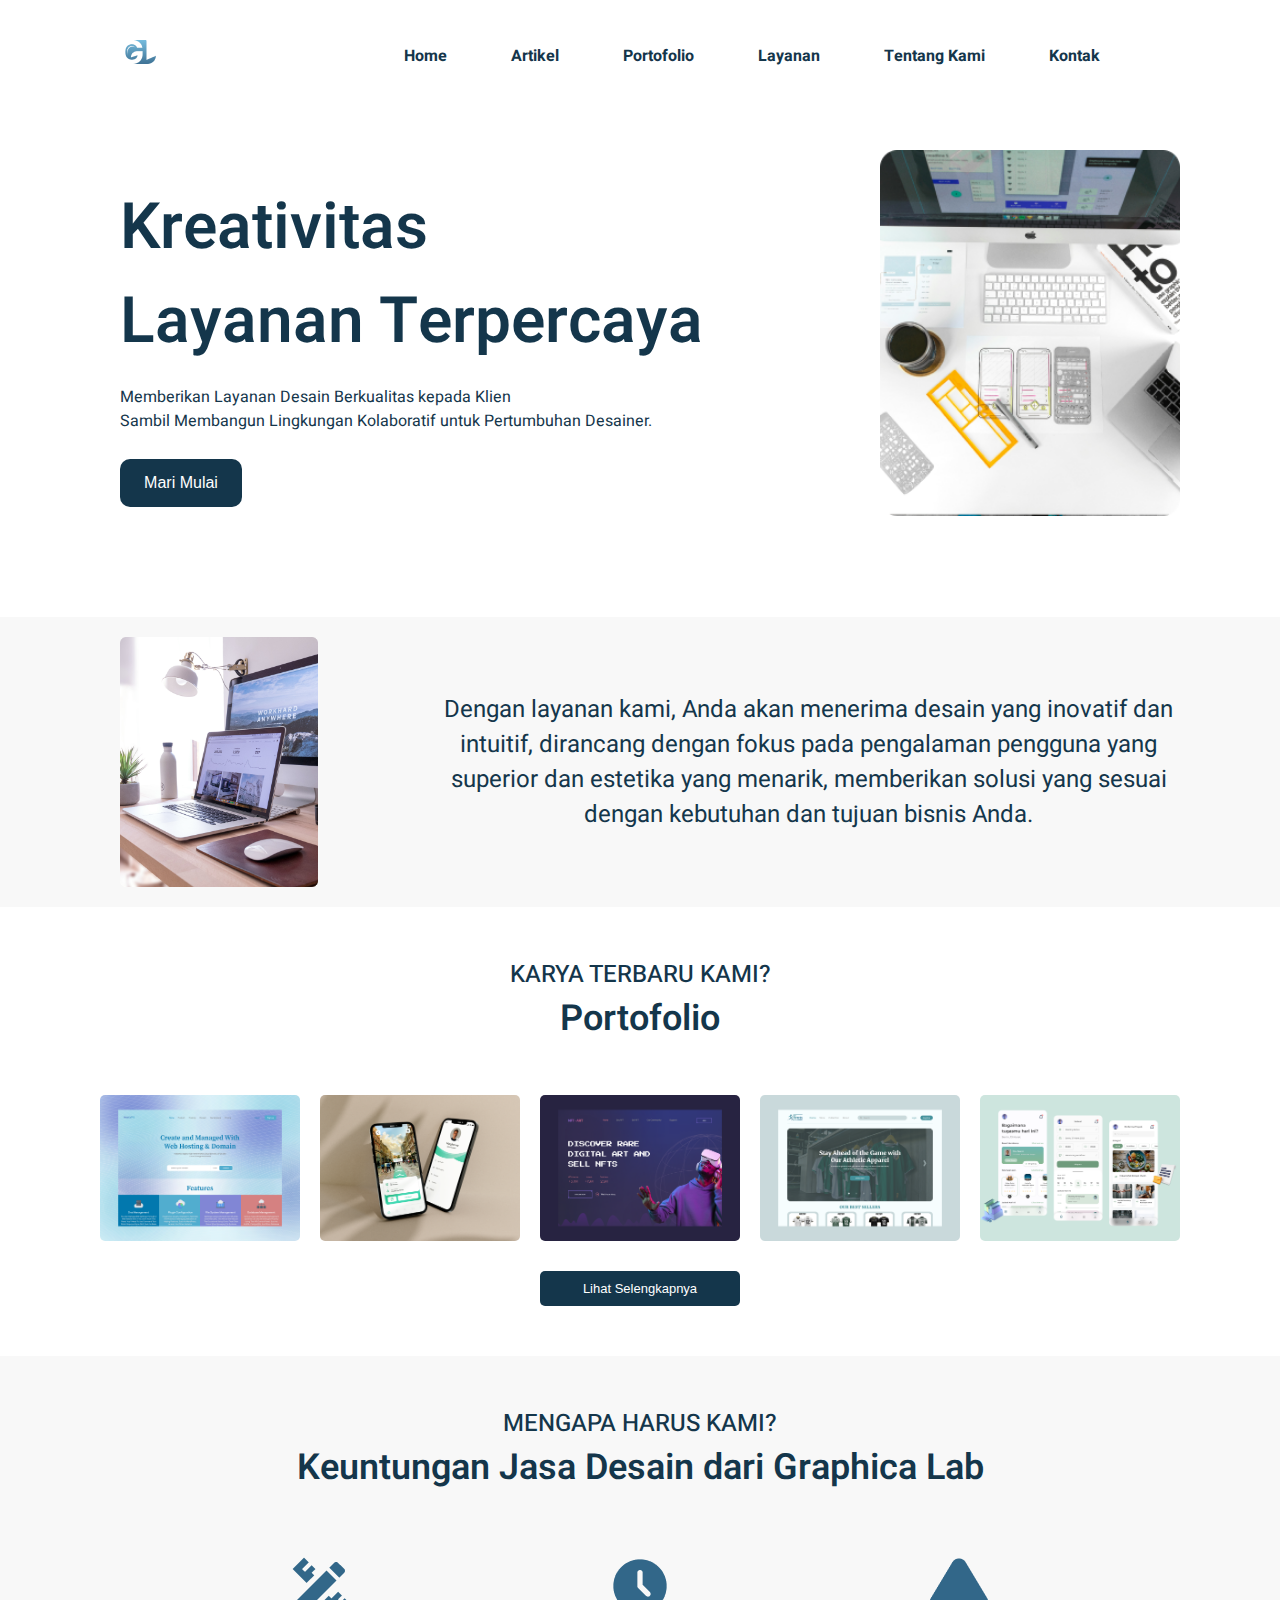
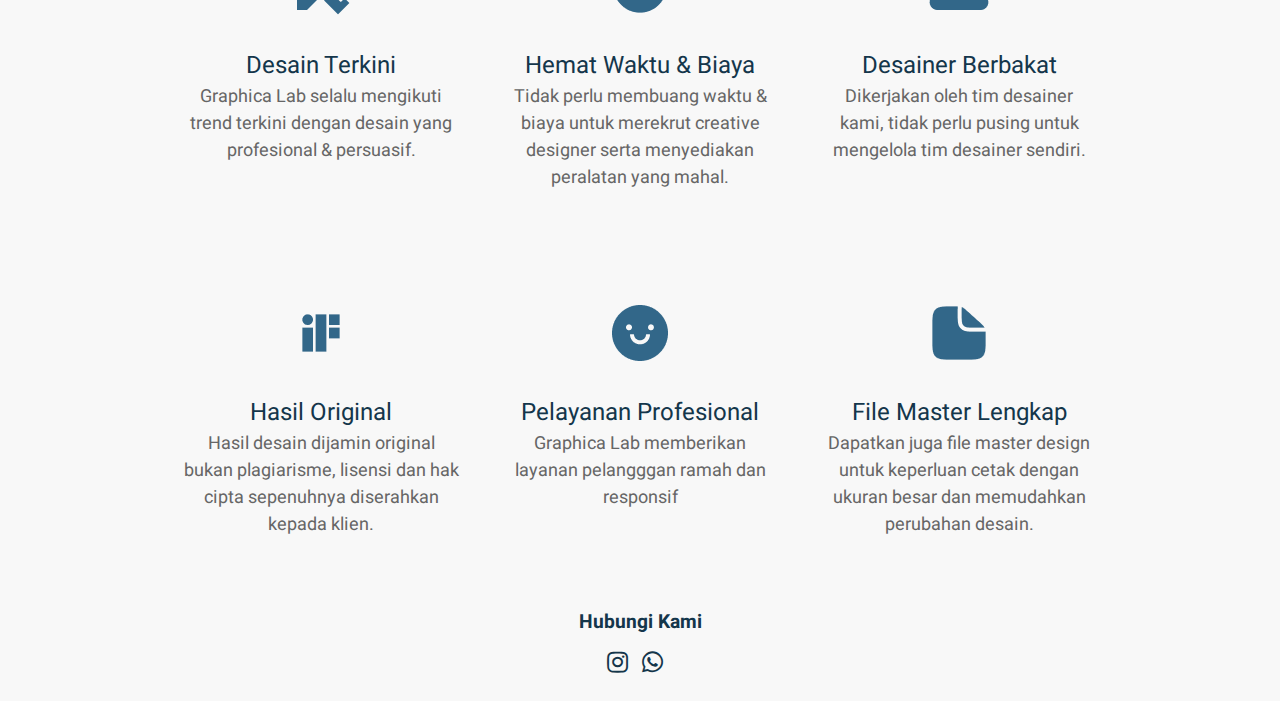
<file: index.html>
<!DOCTYPE html>
<html lang="en">
<head>
    <meta charset="UTF-8">
    <meta name="viewport" content="width=device-width, initial-scale=1.0">
    <title>Graphica Lab</title>
    <link rel="stylesheet" type="text/css" href="view/css/home.css">
    <link rel="stylesheet" href="https://cdnjs.cloudflare.com/ajax/libs/font-awesome/5.15.4/css/all.min.css">
    <link href="https://fonts.googleapis.com/css2?family=Heebo:wght@200;300;400;500;600;700;800;900&display=swap" rel="stylesheet">
</head>
<body>
    <header>
        <div class="navbar">
          <div class="logo">
            <img src="view/assets/logo.png" alt="logo">
        </div>
            <ul>
              <li><a href="index.html">Home</a></li>
              <li><a href="artikel.html">Artikel</a></li>
              <li><a href="portofolio.html">Portofolio</a></li>
              <li><a href="layanan.html">Layanan</a></li>
              <li><a href="about.html">Tentang Kami</a></li>
              <li><a href="#Contact">Kontak</a></li>
            </ul>
        </div>
        <div class="menu-toggle">
            <i class="fas fa-bars"></i>
        </div>
    </div>
        <section class="second">
            <p class="slogan">Kreativitas <br> Layanan Terpercaya</p>
            <p class="quotes">Memberikan Layanan Desain Berkualitas kepada Klien <br> Sambil Membangun Lingkungan Kolaboratif  untuk Pertumbuhan Desainer.</p>
            <button class="start"><a href="login.html">Mari Mulai</a></button>
            <img src="view/assets/Vector 1.png" alt="image" class="foto">
        </section>
    </header>
    <article>
      <div class="section2">
        <img src="view/assets/Rectangle 48.png"  style="height: 250px; margin: 20px;" class="fotoo2"> 
        <div class="container">
          <p class="title">Dengan layanan kami, Anda akan menerima desain yang inovatif dan intuitif, dirancang dengan fokus pada pengalaman pengguna yang superior dan estetika yang menarik, memberikan solusi yang sesuai dengan kebutuhan dan tujuan bisnis Anda.</p>
        </div>
      </div>
      <section class="section">
        <p class="header1">KARYA TERBARU KAMI?</p>
        <p class="subtitle1">Portofolio</p>
        <div class="projects">
            <div class="project" onclick="showDetails(0)">
                <img src="view/assets/project1.png" alt="Project 1">
            </div>
            <div class="project" onclick="showDetails(1)">
                <img src="view/assets/project2.png" alt="Project 2">
            </div>
            <div class="project" onclick="showDetails(2)">
              <img src="view/assets/project3.png" alt="Project 3">
            </div>
            <div class="project" onclick="showDetails(3)">
              <img src="view/assets/project4.png" alt="Project 2">
            </div>
            <div class="project" onclick="showDetails(4)">
              <img src="view/assets/project5.png" alt="Project 1">
            </div>
        </div>
        <div class="detail">
          <button><a href="portofolio.html">Lihat Selengkapnya</a></button>
        </div>
    </section>
    <div class="modal" id="projectModal">
      <span class="close" onclick="closeModal()">&times;</span>
      <button class="prev" onclick="prevProject()">&#10094;</button>
      <button class="next" onclick="nextProject()">&#10095;</button>
      <img class="modal-content" id="modalImage">
      <div id="projectDetails" class="project-details">
        <h2 id="projectTitle"></h2>
        <p id="projectDescription"></p>
      </div>
    </div>
      <div class="sectionn">
        <p class="header1">MENGAPA HARUS KAMI?</p>
        <p class="subtitle1">Keuntungan Jasa Desain dari Graphica Lab</p>
        <div class="column">
          <div class="icon"><img src="view/assets/mdi_design.png" alt="desain terkini"></div>
          <div class="title">Desain Terkini</div>
          <div class="subtitle">Graphica Lab selalu mengikuti trend terkini dengan desain yang profesional & persuasif.</div>
        </div>
        <div class="column">
          <div class="icon"><img src="view/assets/mingcute_time-fill.png" alt="hemat waktu & biaya"></div>
          <div class="title">Hemat Waktu & Biaya</div>
          <div class="subtitle">Tidak perlu membuang waktu & biaya untuk merekrut creative designer serta menyediakan peralatan yang mahal.</div>
        </div>
        <div class="column">
          <div class="icon"><img src="view/assets/tabler_triangle-filled.png" alt="desain berbakat"></div>
          <div class="title">Desainer Berbakat</div>
          <div class="subtitle">Dikerjakan oleh tim desainer kami, tidak perlu pusing untuk mengelola tim desainer sendiri.</div>
        </div>
        <div class="clearfix"></div>
        <div class="column bottom-column">
          <div class="icon"><img src="view/assets/gg_if-design.png" alt="hasil original"></div>
          <div class="title">Hasil Original</div>
          <div class="subtitle">Hasil desain dijamin original bukan plagiarisme, lisensi dan hak cipta sepenuhnya diserahkan kepada klien.</div>
        </div>
        <div class="column bottom-column">
          <div class="icon"><img src="view/assets/ant-design_smile-filled.png" alt="pelayanan profesional"></div>
          <div class="title">Pelayanan Profesional</div>
          <div class="subtitle">Graphica Lab memberikan layanan pelangggan ramah dan responsif</div>
        </div>
        <div class="column bottom-column">
          <div class="icon"><img src="view/assets/solar_file-bold.png" alt="file master"></div>
          <div class="title">File Master Lengkap</div>
          <div class="subtitle">Dapatkan juga file master design untuk keperluan cetak dengan ukuran besar dan memudahkan perubahan desain.</div>
        </div>
      </div>
      <footer id="Contact">
        <div class="footer-container">
          <div class="footer-section">
            <h3 style="color: #14364B;">Hubungi Kami</h3>
            <ul class="social-links">
              <li><a href="#"><i class="fab fa-instagram"></i></a></li>
              <li><a href="#"><i class="fab fa-whatsapp"></i></a></li>
            </ul>
          </div>
        </div>
      </footer>      
    </article>
    <script>
      document.querySelector('.menu-toggle').addEventListener('click', function() {
        document.querySelector('.navbar').classList.toggle('active');
      });
    </script>
    <script src="view/javascript/portofolio.js"></script>
</body>
</html>
</file>
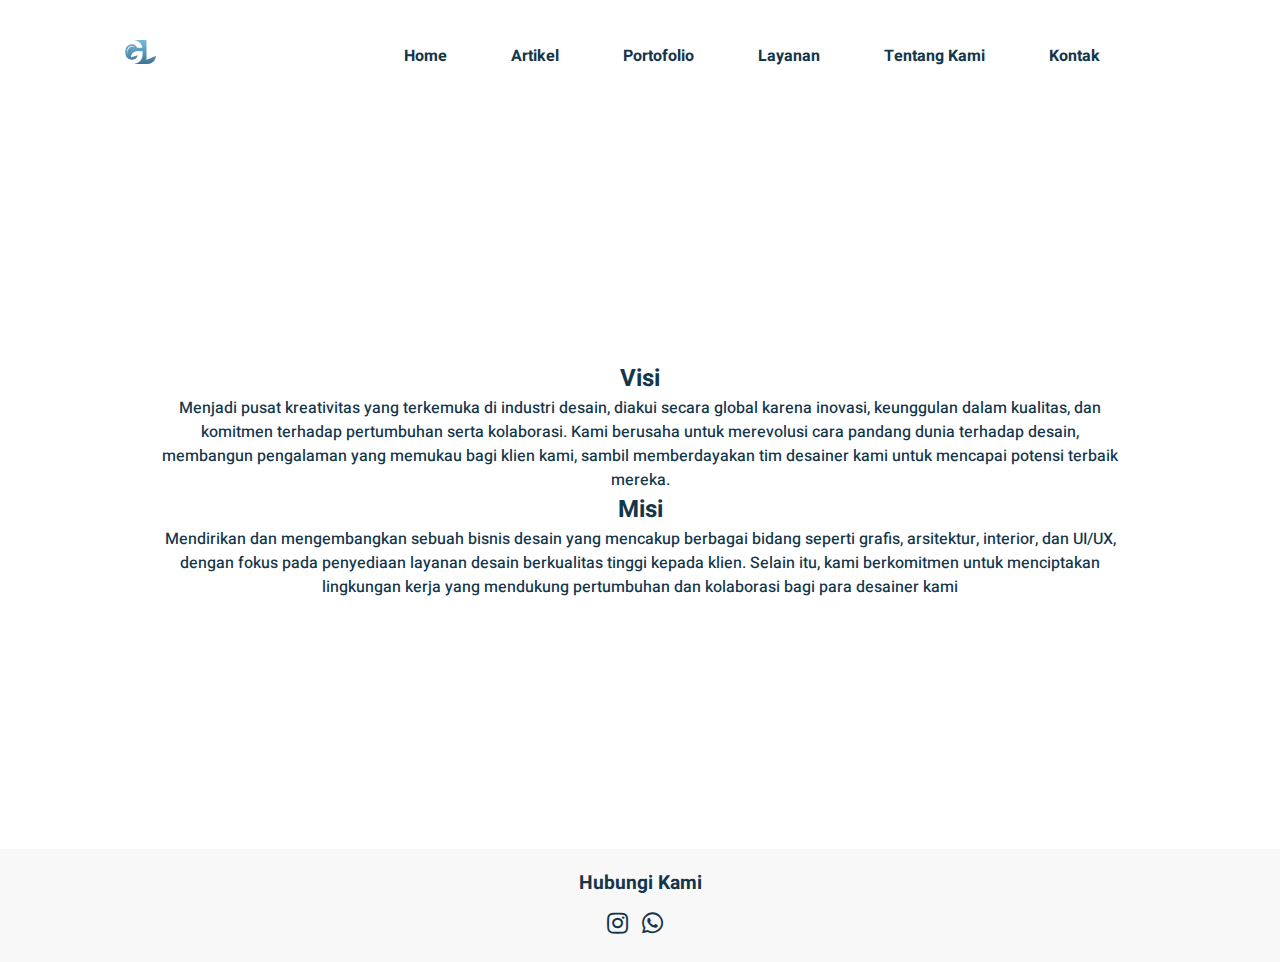
<file: about.html>
<!DOCTYPE html>
<html lang="en">
<head>
    <meta charset="UTF-8">
    <meta name="viewport" content="width=device-width, initial-scale=1.0">
    <title>Graphica Lab</title>
    <link rel="stylesheet" type="text/css" href="view/css/about.css">
    <link rel="stylesheet" href="https://cdnjs.cloudflare.com/ajax/libs/font-awesome/5.15.4/css/all.min.css">
    <link href="https://fonts.googleapis.com/css2?family=Heebo:wght@200;300;400;500;600;700;800;900&display=swap" rel="stylesheet">
</head>
<body>
    <header>
        <div class="navbar">
          <div class="logo">
            <img src="view/assets/logo.png" alt="logo">
        </div>
            <ul>
              <li><a href="index.html">Home</a></li>
              <li><a href="artikel.html">Artikel</a></li>
              <li><a href="portofolio.html">Portofolio</a></li>
              <li><a href="layanan.html">Layanan</a></li>
              <li><a href="about.html">Tentang Kami</a></li>
              <li><a href="#Contact">Kontak</a></li>
            </ul>   
        </div>
        <div class="menu-toggle">
            <i class="fas fa-bars"></i>
        </div>
    </header>

    <section class="section">
        <div class="container">
            <div class="center-column">
                <h2>Visi</h2>
                <p>Menjadi pusat kreativitas yang terkemuka di industri desain, diakui secara global karena inovasi, keunggulan dalam kualitas, dan komitmen terhadap pertumbuhan serta kolaborasi. Kami berusaha untuk merevolusi cara pandang dunia terhadap desain, membangun pengalaman yang memukau bagi klien kami, sambil memberdayakan tim desainer kami untuk mencapai potensi terbaik mereka.
                </p>
                <h2>Misi</h2>
                <p>Mendirikan dan mengembangkan sebuah bisnis desain yang mencakup berbagai bidang seperti grafis, arsitektur, interior, dan UI/UX, dengan fokus pada penyediaan layanan desain berkualitas tinggi kepada klien. Selain itu, kami berkomitmen untuk menciptakan lingkungan kerja yang mendukung pertumbuhan dan kolaborasi bagi para desainer kami
                </p>
            </div>
        </div>   
    </section>
    <footer id="Contact">
        <div class="footer-container">
          <div class="footer-section">
            <h3 style="color: #14364B;">Hubungi Kami</h3>
            <ul class="social-links">
              <li><a href="#"><i class="fab fa-instagram"></i></a></li>
              <li><a href="#"><i class="fab fa-whatsapp"></i></a></li>
            </ul>
          </div>
        </div>
      </footer> 
      <script>
        document.querySelector('.menu-toggle').addEventListener('click', function() {
          document.querySelector('.navbar').classList.toggle('active');
        });
      </script>
</body>
</html>
</file>
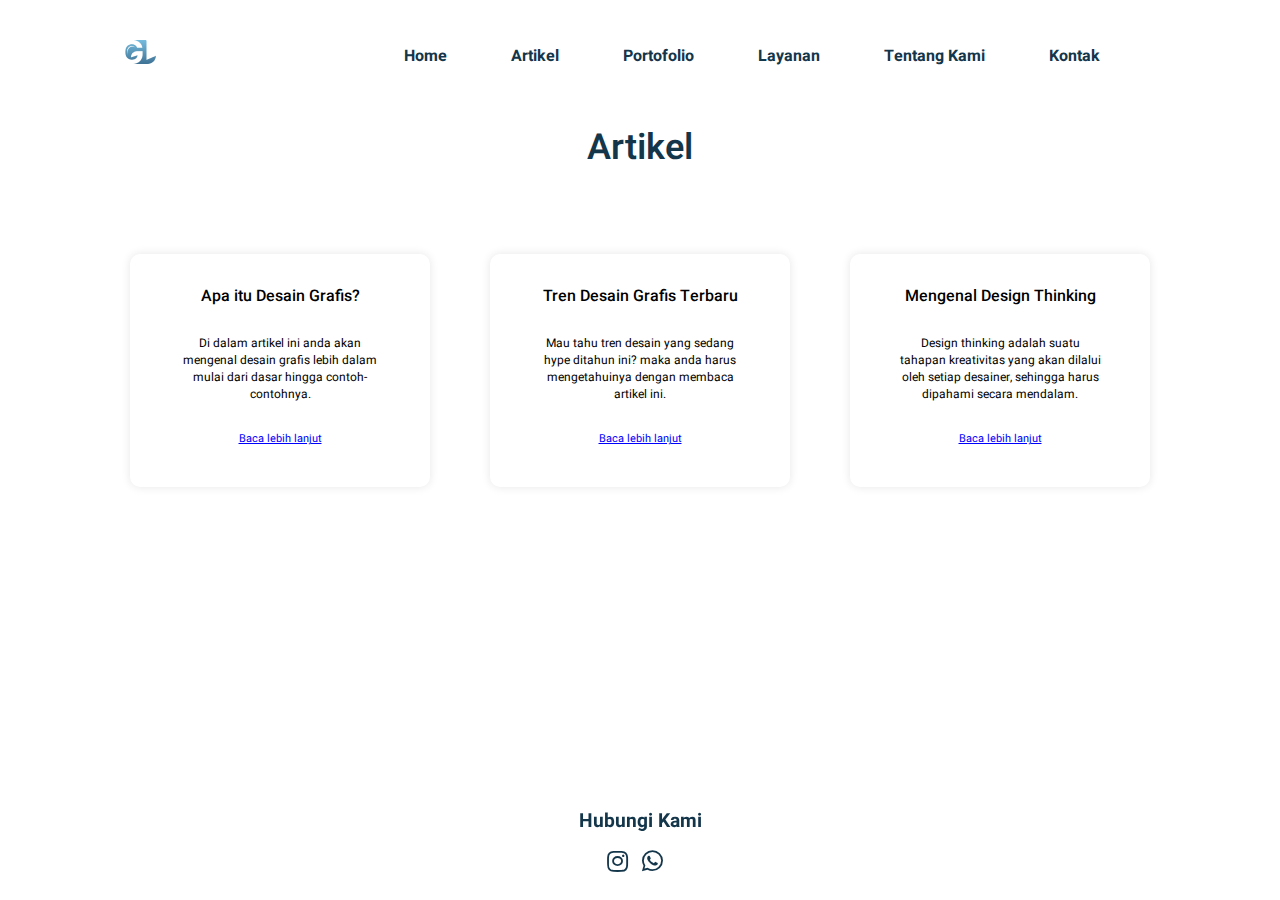
<file: artikel.html>
<!DOCTYPE html>
<html lang="en">
<head>
    <meta charset="UTF-8">
    <meta name="viewport" content="width=device-width, initial-scale=1.0">
    <title>Graphica Lab</title>
    <link rel="stylesheet" type="text/css" href="view/css/artikel.css">
    <link rel="stylesheet" href="https://cdnjs.cloudflare.com/ajax/libs/font-awesome/5.15.4/css/all.min.css">
    <link href="https://fonts.googleapis.com/css2?family=Heebo:wght@200;300;400;500;600;700;800;900&display=swap" rel="stylesheet">
</head>
<body>
    <header>
        <div class="navbar">
          <div class="logo">
            <img src="view/assets/logo.png" alt="logo">
        </div>
            <ul>
              <li><a href="index.html">Home</a></li>
              <li><a href="artikel.html">Artikel</a></li>
              <li><a href="portofolio.html">Portofolio</a></li>
              <li><a href="layanan.html">Layanan</a></li>
              <li><a href="about.html">Tentang Kami</a></li>
              <li><a href="#Contact">Kontak</a></li>
            </ul>   
        </div>
        <div class="menu-toggle">
            <i class="fas fa-bars"></i>
        </div>
    </header>
    <section class="section">
        <p class="header1">Artikel</p>
        <div class="orangbaik">   
            <div class="kotak apa-itu-desain-grafis">
                <p style="font-weight: 550;">Apa itu Desain Grafis?</p>
                <p style="font-size: 12px; line-height: 17px;"><br>Di dalam artikel ini anda akan <br> mengenal desain grafis lebih dalam <br> mulai dari dasar hingga contoh- <br> contohnya. <br></p>
                <p style="font-size: 11px; line-height: 17px;"><br><a href="#" class="read-more">Baca lebih lanjut</a></p>
            </div>
            <div class="kotak tren-desain">
                <p style="font-weight: 550;">Tren Desain Grafis Terbaru</p>
                <p style="font-size: 12px; line-height: 17px;"><br>Mau tahu tren desain yang sedang <br> hype ditahun ini? maka anda harus <br> mengetahuinya dengan membaca  <br> artikel ini. <br></p>
                <p style="font-size: 11px; line-height: 17px;"><br><a href="#" class="read-more">Baca lebih lanjut</a></p>
            </div>
            <div class="kotak mengenal-design-thinking">
                <p style="font-weight: 550;">Mengenal Design Thinking</p>
                <p style="font-size: 12px; line-height: 17px;"><br>Design thinking adalah suatu <br> tahapan kreativitas yang akan dilalui <br> oleh setiap desainer, sehingga harus <br> dipahami secara mendalam. <br></p>
                <p style="font-size: 11px; line-height: 17px;"><br><a href="#" class="read-more">Baca lebih lanjut</a></p>
            </div>
        </div>
    </section>
    <footer id="Contact">
        <div class="footer-container">
          <div class="footer-section">
            <h3 style="color: #14364B;">Hubungi Kami</h3>
            <ul class="social-links">
              <li><a href="#"><i class="fab fa-instagram"></i></a></li>
              <li><a href="#"><i class="fab fa-whatsapp"></i></a></li>
            </ul>
          </div>
        </div>
      </footer>  
      <script>
        document.querySelector('.menu-toggle').addEventListener('click', function() {
          document.querySelector('.navbar').classList.toggle('active');
        });
      </script>
    <script src="view/javascript/artikel.js"></script>
</body>
</html>
</file>
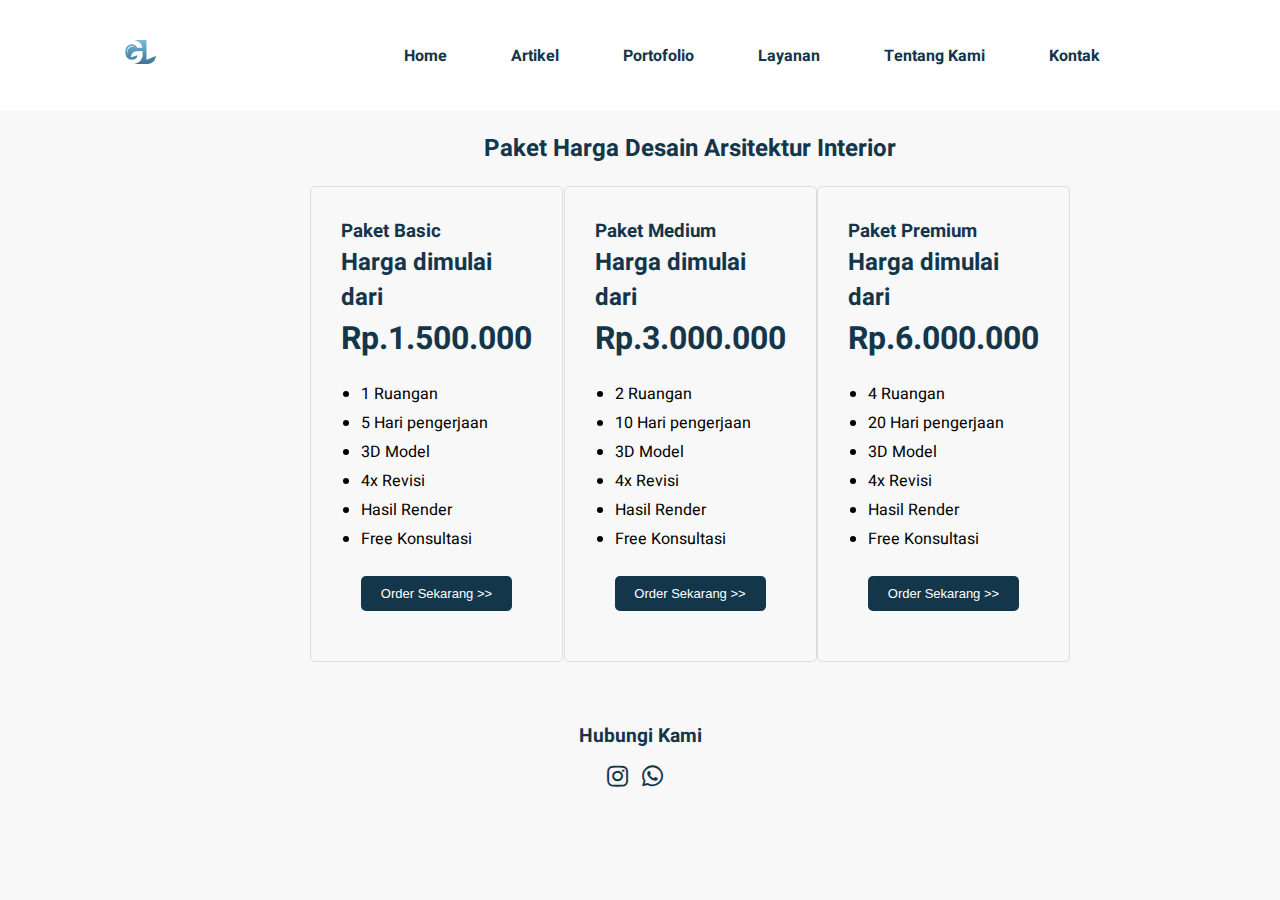
<file: darinter.html>
<!DOCTYPE html>
<html lang="en">
<head>
    <meta charset="UTF-8">
    <meta name="viewport" content="width=device-width, initial-scale=1.0">
    <title>Pricing</title>
    <link rel="stylesheet" type="text/css" href="view/css/pricing.css">
    <link rel="stylesheet" href="https://cdnjs.cloudflare.com/ajax/libs/font-awesome/5.15.4/css/all.min.css">
    <link href="https://fonts.googleapis.com/css2?family=Heebo:wght@200;300;400;500;600;700;800;900&display=swap" rel="stylesheet">
</head>
<body>
    <header>
        <div class="navbar">
          <div class="logo">
            <img src="view/assets/logo.png" alt="logo">
        </div>
            <ul>
              <li><a href="index.html">Home</a></li>
              <li><a href="artikel.html">Artikel</a></li>
              <li><a href="portofolio.html">Portofolio</a></li>
              <li><a href="layanan.html">Layanan</a></li>
              <li><a href="about.html">Tentang Kami</a></li>
              <li><a href="#Contact">Kontak</a></li>
            </ul>   
        </div>
        <div class="menu-toggle">
            <i class="fas fa-bars"></i>
        </div>
    </header>
    <article>
        <div class="section2">
            <div class="container">
                <h1 class="title">Paket Harga Desain Arsitektur Interior</h1>
                <div class="row">
                    <div class="col">
                        <div class="card">
                            <h3>Paket Basic</h3>
                            <h2>Harga dimulai dari</h2>
                            <h1>Rp.1.500.000</h1>
                            <div class="card-body">
                                <ul>
                                    <li>1 Ruangan</li>
                                    <li>5 Hari pengerjaan</li>
                                    <li>3D Model</li>
                                    <li>4x Revisi</li>
                                    <li>Hasil Render</li>
                                    <li>Free Konsultasi</li>
                                </ul>
                                <button><a href="form.html">Order Sekarang >></a></button>
                            </div>
                        </div>
                    </div>
                    <div class="col">
                        <div class="card">
                            <h3>Paket Medium</h3>
                            <h2>Harga dimulai dari</h2>
                            <h1>Rp.3.000.000</h1>
                            <div class="card-body">
                                <ul>
                                    <li>2 Ruangan</li>
                                    <li>10 Hari pengerjaan</li>
                                    <li>3D Model</li>
                                    <li>4x Revisi</li>
                                    <li>Hasil Render</li>
                                    <li>Free Konsultasi</li>
                                </ul>
                                <button><a href="form.html">Order Sekarang >></a></button>
                            </div>
                        </div>
                    </div>
                    <div class="col">
                        <div class="card">
                            <h3>Paket Premium</h3>
                            <h2>Harga dimulai dari</h2>
                            <h1>Rp.6.000.000</h1>
                            <div class="card-body">
                                <ul>
                                    <li>4 Ruangan</li>
                                    <li>20 Hari pengerjaan</li>
                                    <li>3D Model</li>
                                    <li>4x Revisi</li>
                                    <li>Hasil Render</li>
                                    <li>Free Konsultasi</li>
                                </ul>
                                <button><a href="form.html">Order Sekarang >></a></button>
                            </div>
                        </div>
                    </div>
                </div>
            </div>
        </div>
    </article>
    <footer id="Contact">
        <div class="footer-container">
          <div class="footer-section">
            <h3 style="color: #14364B;">Hubungi Kami</h3>
            <ul class="social-links">
              <li><a href="#"><i class="fab fa-instagram"></i></a></li>
              <li><a href="#"><i class="fab fa-whatsapp"></i></a></li>
            </ul>
          </div>
        </div>
    </footer>
    <script>
        document.querySelector('.menu-toggle').addEventListener('click', function() {
          document.querySelector('.navbar').classList.toggle('active');
        });
      </script>
</body>
</html>
</file>
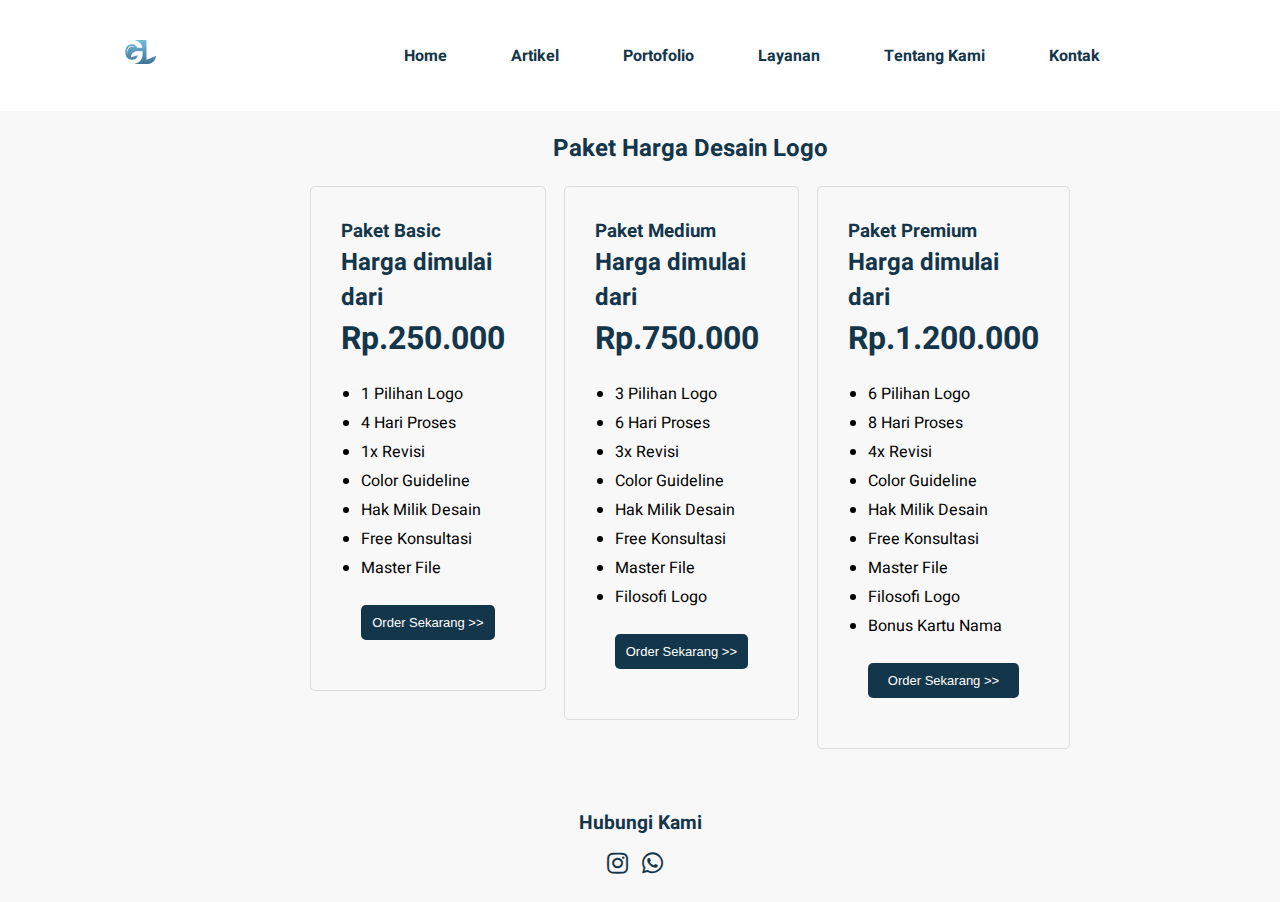
<file: dlogo.html>
<!DOCTYPE html>
<html lang="en">
<head>
    <meta charset="UTF-8">
    <meta name="viewport" content="width=device-width, initial-scale=1.0">
    <title>Pricing</title>
    <link rel="stylesheet" type="text/css" href="view/css/pricing.css">
    <link rel="stylesheet" href="https://cdnjs.cloudflare.com/ajax/libs/font-awesome/5.15.4/css/all.min.css">
    <link href="https://fonts.googleapis.com/css2?family=Heebo:wght@200;300;400;500;600;700;800;900&display=swap" rel="stylesheet">
</head>
<body>
    <header>
        <div class="navbar">
          <div class="logo">
            <img src="view/assets/logo.png" alt="logo">
        </div>
            <ul>
              <li><a href="index.html">Home</a></li>
              <li><a href="artikel.html">Artikel</a></li>
              <li><a href="portofolio.html">Portofolio</a></li>
              <li><a href="layanan.html">Layanan</a></li>
              <li><a href="about.html">Tentang Kami</a></li>
              <li><a href="#Contact">Kontak</a></li>
            </ul>   
        </div>
        <div class="menu-toggle">
            <i class="fas fa-bars"></i>
        </div>
    </header>
    <article>
        <div class="section2">
            <div class="container">
                <h1 class="title">Paket Harga Desain Logo</h1>
                <div class="row">
                    <div class="col">
                        <div class="card">
                            <h3>Paket Basic</h3>
                            <h2>Harga dimulai dari</h2>
                            <h1>Rp.250.000</h1>
                            <div class="card-body">
                                <ul>
                                    <li>1 Pilihan Logo</li>
                                    <li>4 Hari Proses</li>
                                    <li>1x Revisi</li>
                                    <li>Color Guideline</li>
                                    <li>Hak Milik Desain</li>
                                    <li>Free Konsultasi</li>
                                    <li>Master File</li>
                                </ul>
                                <button><a href="form.html">Order Sekarang >></a></button>
                            </div>
                        </div>
                    </div>
                    <div class="col">
                        <div class="card">
                            <h3>Paket Medium</h3>
                            <h2>Harga dimulai dari</h2>
                            <h1>Rp.750.000</h1>
                            <div class="card-body">
                                <ul>
                                    <li>3 Pilihan Logo</li>
                                    <li>6 Hari Proses</li>
                                    <li>3x Revisi</li>
                                    <li>Color Guideline</li>
                                    <li>Hak Milik Desain</li>
                                    <li>Free Konsultasi</li>
                                    <li>Master File</li>
                                    <li>Filosofi Logo</li>
                                </ul>
                                <button><a href="form.html">Order Sekarang >></a></button>
                            </div>
                        </div>
                    </div>
                    <div class="col">
                        <div class="card">
                            <h3>Paket Premium</h3>
                            <h2>Harga dimulai dari</h2>
                            <h1>Rp.1.200.000</h1>
                            <div class="card-body">
                                <ul>
                                    <li>6 Pilihan Logo</li>
                                    <li>8 Hari Proses</li>
                                    <li>4x Revisi</li>
                                    <li>Color Guideline</li>
                                    <li>Hak Milik Desain</li>
                                    <li>Free Konsultasi</li>
                                    <li>Master File</li>
                                    <li>Filosofi Logo</li>
                                    <li>Bonus Kartu Nama</li>
                                </ul>
                                <button><a href="form.html">Order Sekarang >></a></button>
                            </div>
                        </div>
                    </div>
                </div>
            </div>
        </div>
    </article>
    <footer id="Contact">
        <div class="footer-container">
          <div class="footer-section">
            <h3 style="color: #14364B;">Hubungi Kami</h3>
            <ul class="social-links">
              <li><a href="#"><i class="fab fa-instagram"></i></a></li>
              <li><a href="#"><i class="fab fa-whatsapp"></i></a></li>
            </ul>
          </div>
        </div>
    </footer>
    <script>
        document.querySelector('.menu-toggle').addEventListener('click', function() {
          document.querySelector('.navbar').classList.toggle('active');
        });
      </script>
</body>
</html>
</file>
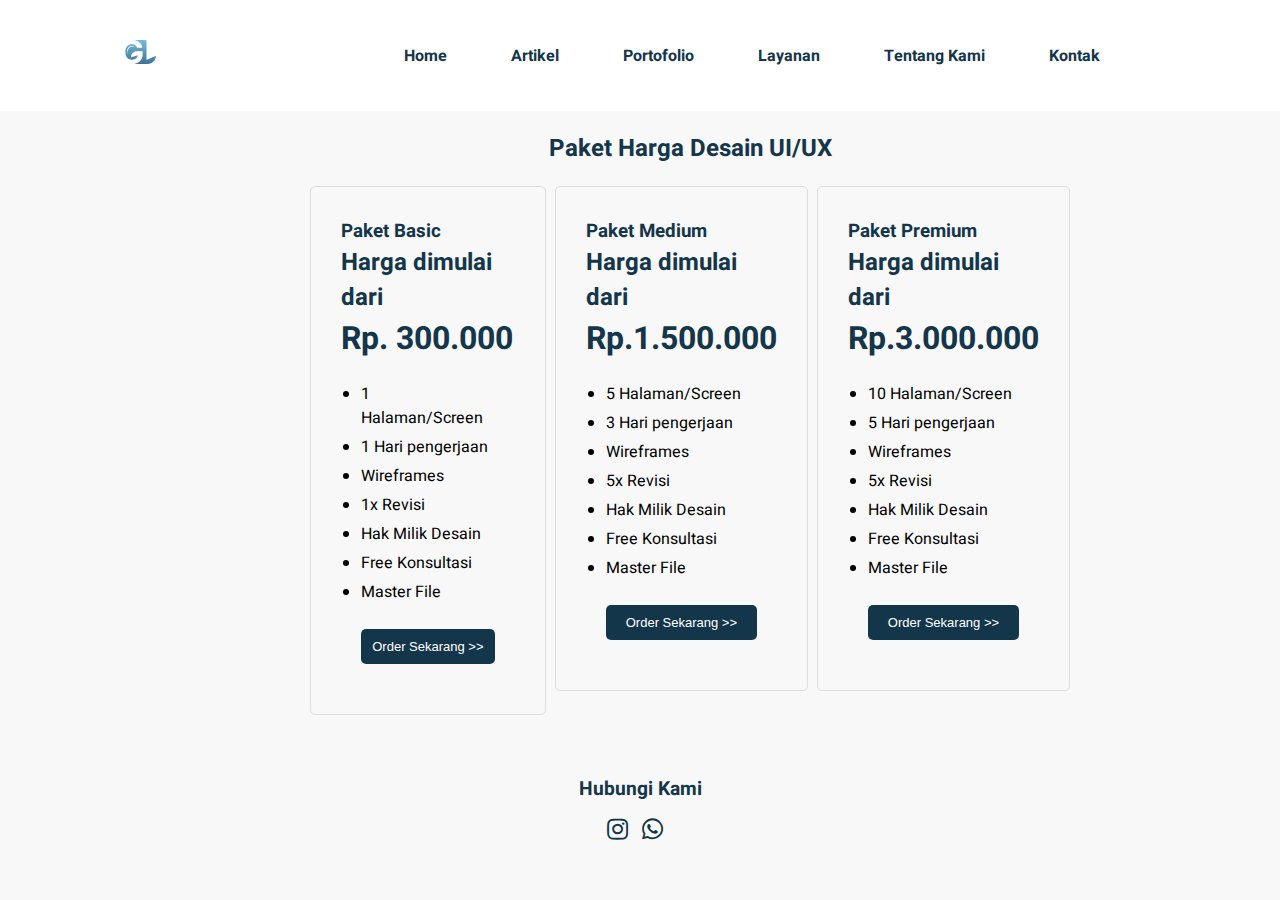
<file: duiux.html>
<!DOCTYPE html>
<html lang="en">
<head>
    <meta charset="UTF-8">
    <meta name="viewport" content="width=device-width, initial-scale=1.0">
    <title>Pricing</title>
    <link rel="stylesheet" type="text/css" href="view/css/pricing.css">
    <link rel="stylesheet" href="https://cdnjs.cloudflare.com/ajax/libs/font-awesome/5.15.4/css/all.min.css">
    <link href="https://fonts.googleapis.com/css2?family=Heebo:wght@200;300;400;500;600;700;800;900&display=swap" rel="stylesheet">
</head>
<body>
    <header>
        <div class="navbar">
          <div class="logo">
            <img src="view/assets/logo.png" alt="logo">
        </div>
            <ul>
              <li><a href="index.html">Home</a></li>
              <li><a href="artikel.html">Artikel</a></li>
              <li><a href="portofolio.html">Portofolio</a></li>
              <li><a href="layanan.html">Layanan</a></li>
              <li><a href="about.html">Tentang Kami</a></li>
              <li><a href="#Contact">Kontak</a></li>
            </ul>   
        </div>
        <div class="menu-toggle">
            <i class="fas fa-bars"></i>
        </div>
    </header>
    <article>
        <div class="section2">
            <div class="container">
                <h1 class="title">Paket Harga Desain UI/UX</h1>
                <div class="row">
                    <div class="col">
                        <div class="card">
                            <h3>Paket Basic</h3>
                            <h2>Harga dimulai dari</h2>
                            <h1>Rp. 300.000</h1>
                            <div class="card-body">
                                <ul>
                                    <li>1 Halaman/Screen</li>
                                    <li>1 Hari pengerjaan</li>
                                    <li>Wireframes</li>
                                    <li>1x Revisi</li>
                                    <li>Hak Milik Desain</li>
                                    <li>Free Konsultasi</li>
                                    <li>Master File</li>
                                </ul>
                                <button><a href="form.html">Order Sekarang >></a></button>
                            </div>
                        </div>
                    </div>
                    <div class="col">
                        <div class="card">
                            <h3>Paket Medium</h3>
                            <h2>Harga dimulai dari</h2>
                            <h1>Rp.1.500.000</h1>
                            <div class="card-body">
                                <ul>
                                    <li>5 Halaman/Screen</li>
                                    <li>3 Hari pengerjaan</li>
                                    <li>Wireframes</li>
                                    <li>5x Revisi</li>
                                    <li>Hak Milik Desain</li>
                                    <li>Free Konsultasi</li>
                                    <li>Master File</li>
                                </ul>
                                <button><a href="form.html">Order Sekarang >></a></button>
                            </div>
                        </div>
                    </div>
                    <div class="col">
                        <div class="card">
                            <h3>Paket Premium</h3>
                            <h2>Harga dimulai dari</h2>
                            <h1>Rp.3.000.000</h1>
                            <div class="card-body">
                                <ul>
                                    <li>10 Halaman/Screen</li>
                                    <li>5 Hari pengerjaan</li>
                                    <li>Wireframes</li>
                                    <li>5x Revisi</li>
                                    <li>Hak Milik Desain</li>
                                    <li>Free Konsultasi</li>
                                    <li>Master File</li>
                                </ul>
                                <button><a href="form.html">Order Sekarang >></a></button>
                            </div>
                        </div>
                    </div>
                </div>
            </div>
        </div>
    </article>
    <footer id="Contact">
        <div class="footer-container">
          <div class="footer-section">
            <h3 style="color: #14364B;">Hubungi Kami</h3>
            <ul class="social-links">
              <li><a href="#"><i class="fab fa-instagram"></i></a></li>
              <li><a href="#"><i class="fab fa-whatsapp"></i></a></li>
            </ul>
          </div>
        </div>
    </footer>
    <script>
        document.querySelector('.menu-toggle').addEventListener('click', function() {
          document.querySelector('.navbar').classList.toggle('active');
        });
      </script>
</body>
</html>
</file>
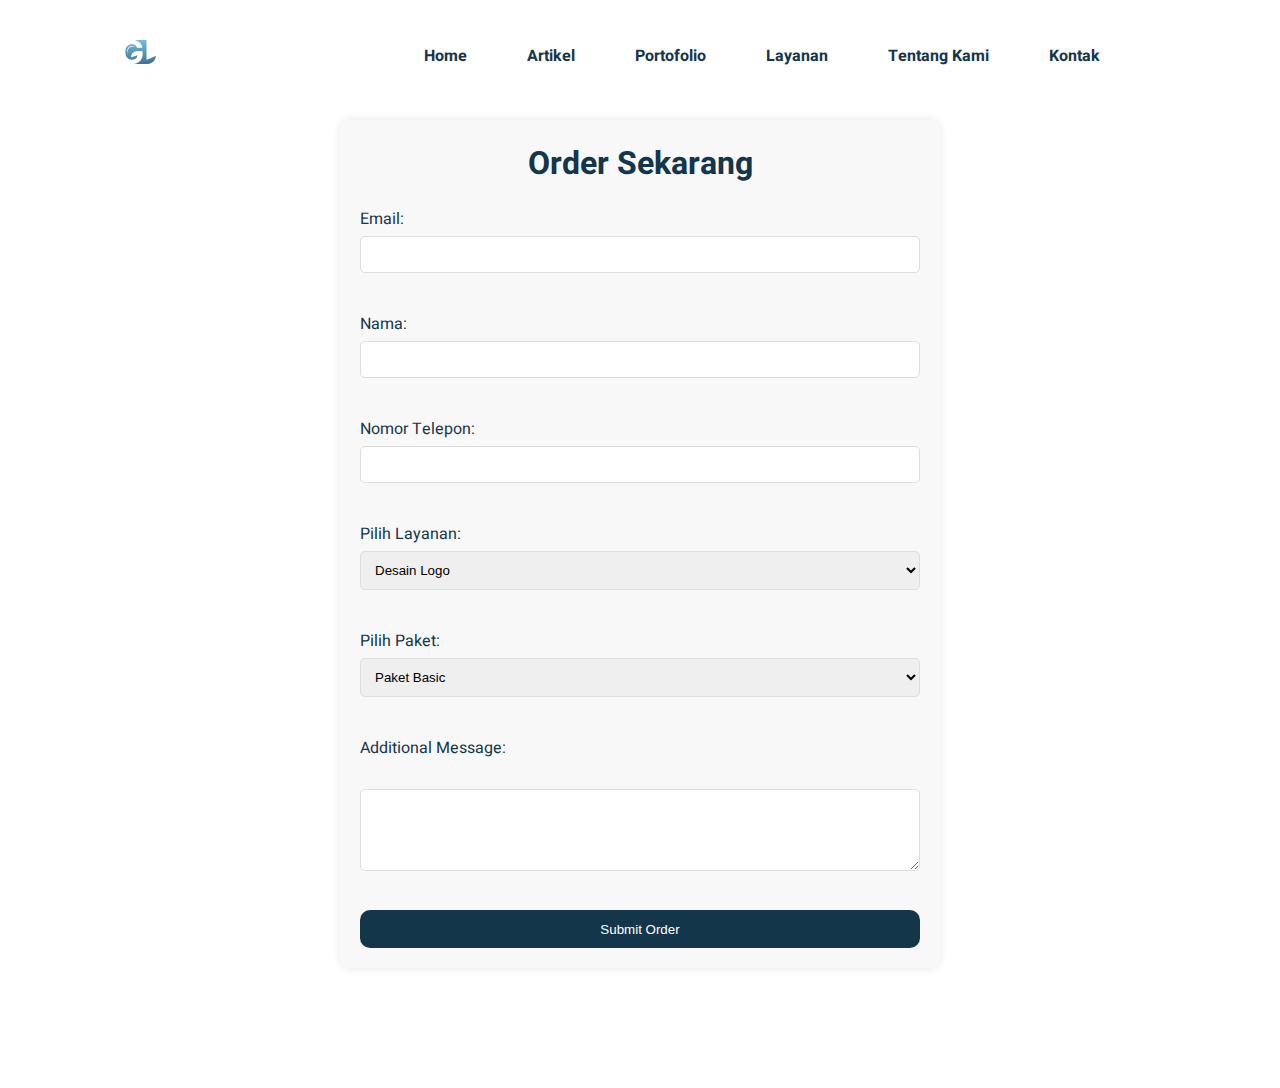
<file: form.html>
<!DOCTYPE html>
<html lang="en">
<head>
    <meta charset="UTF-8">
    <meta name="viewport" content="width=device-width, initial-scale=1.0">
    <title>Order Now</title>
    <link rel="stylesheet" type="text/css" href="view/css/form.css">
    <link href="https://fonts.googleapis.com/css2?family=Heebo:wght@200;300;400;500;600;700;800;900&display=swap" rel="stylesheet">
    <script src="https://ajax.googleapis.com/ajax/libs/jquery/3.7.1/jquery.min.js"></script>
    <link rel="stylesheet" href="https://cdnjs.cloudflare.com/ajax/libs/font-awesome/6.0.0-beta3/css/all.min.css">
</head>
<body>
    <header>
        <div class="navbar">
            <div class="logo">
                <img src="view/assets/logo.png" alt="logo">
            </div>
            <ul>
                <li><a href="index.html">Home</a></li>
                <li><a href="artikel.html">Artikel</a></li>
                <li><a href="portofolio.html">Portofolio</a></li>
                <li><a href="layanan.html">Layanan</a></li>
                <li><a href="about.html">Tentang Kami</a></li>
                <li><a href="#Contact">Kontak</a></li>
            </ul>   
        </div>
        <div class="menu-toggle">
            <i class="fas fa-bars"></i>
        </div>
    </header>
    <article>
        <div class="container">
            <h1>Order Sekarang</h1>
            <form id="orderForm" onsubmit="return onPesananSubmit(event)">
                <label for="email">Email:</label>
                <input type="email" id="email" name="email" required><br>
                
                <label for="nama">Nama:</label>
                <input type="text" id="nama" name="nama" required><br>
                
                <label for="notelp">Nomor Telepon:</label>
                <input type="number" id="notelp" name="notelp" pattern="0[0-9]{9,}" required><br>

                <label for="layanan">Pilih Layanan:</label>
                <select id="layanan" name="layanan">
                    <option value="Desain Logo">Desain Logo</option>
                    <option value="Desain UI/UX">Desain UI/UX</option>
                    <option value="Desain Arsitektur Interior">Desain Arsitektur Interior</option>
                </select><br>

                <label for="paket">Pilih Paket:</label>
                <select id="paket" name="paket">
                    <option value="Paket Basic">Paket Basic</option>
                    <option value="Paket Medium">Paket Medium</option>
                    <option value="Paket Premium">Paket Premium</option>
                </select><br>

                <label for="deskripsi">Additional Message:</label><br>
                <textarea id="deskripsi" name="deskripsi" rows="4" cols="50"></textarea><br>

                <button type="submit" id="submitBtn">
                    Submit Order
                </button>
            </form>
        </div>
    </article>
    <script>
        document.querySelector('.menu-toggle').addEventListener('click', function() {
            document.querySelector('.navbar').classList.toggle('active');
        });

        function onPesananSubmit(event) {
            event.preventDefault(); 

            var submitBtn = document.getElementById('submitBtn');
            submitBtn.disabled = true; 
            submitBtn.innerHTML = '<i class="fas fa-spinner fa-spin loading-spinner"></i>';

            const final = Object.fromEntries(new FormData(event.target).entries());
            $.ajax({
                type: "POST",
                url: "http://localhost:3000/api/1234567890", // Ganti dengan URL endpoint server Anda
                data: JSON.stringify(final),
                contentType: "application/json",
                success: function (data) {
                    console.log("success: " + data.message);
                    submitBtn.disabled = false; 
                    submitBtn.innerHTML = 'Submit Order';
                    alert('Order submitted successfully!');
                    location.reload();
                },
                error: function (xhr, status, error) {
                    let errorCode = xhr.status;
                    let errorText = xhr.statusText;
                    let errorMessage = `<span><strong>Error ${errorCode}</strong>: ${errorText}</span>`;
                    console.log(errorMessage);
                    submitBtn.disabled = false; 
                    submitBtn.innerHTML = 'Submit Order';
                    alert('Order submission failed!');
                },
            });

            return false;
        }
    </script>
</body>
</html>
</file>
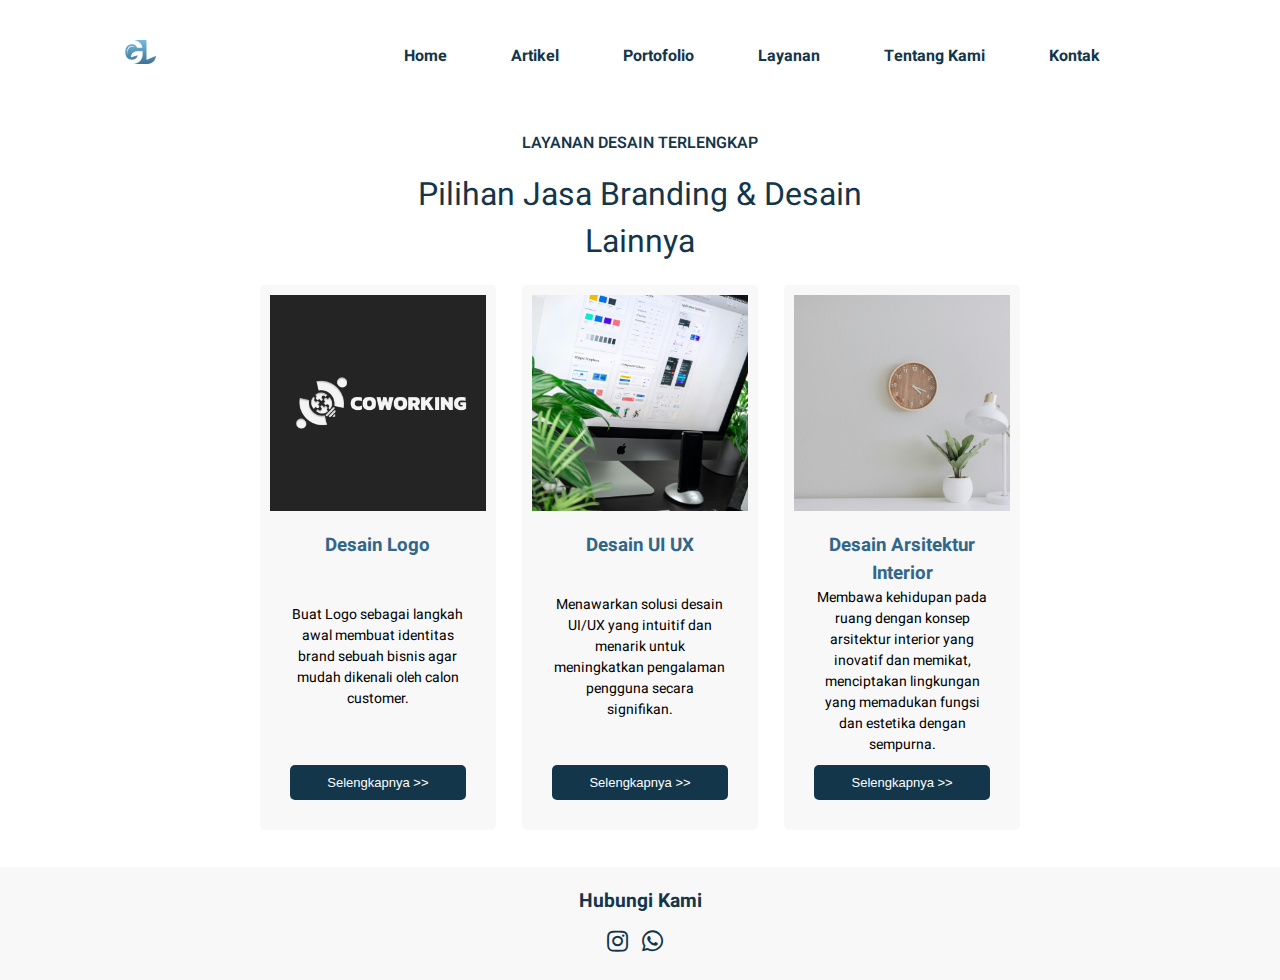
<file: layanan.html>
<!DOCTYPE html>
<html lang="en">
<head>
    <meta charset="UTF-8">
    <meta name="viewport" content="width=device-width, initial-scale=1.0">
    <title>Graphica Lab</title>
    <link rel="stylesheet" type="text/css" href="view/css/layanan.css">
    <link rel="stylesheet" href="https://cdnjs.cloudflare.com/ajax/libs/font-awesome/5.15.4/css/all.min.css">
    <link href="https://fonts.googleapis.com/css2?family=Heebo:wght@200;300;400;500;600;700;800;900&display=swap" rel="stylesheet">
</head>
<body>
  <header>
    <div class="navbar">
      <div class="logo">
        <img src="view/assets/logo.png" alt="logo">
    </div>
        <ul>
          <li><a href="#">Home</a></li>
          <li><a href="artikel.html">Artikel</a></li>
          <li><a href="portofolio.html">Portofolio</a></li>
          <li><a href="layanan.html">Layanan</a></li>
          <li><a href="about.html">Tentang Kami</a></li>
          <li><a href="#Contact">Kontak</a></li>
        </ul>   
    </div>
    <div class="menu-toggle">
        <i class="fas fa-bars"></i>
      </div>
    </div>
  </header>

        <article>
          <div class="section2">
            <div class="container">
              <h1 class="judul1">LAYANAN DESAIN TERLENGKAP</h1>
              <h2 class="judul2">Pilihan Jasa Branding & Desain <br> Lainnya</h2>
              <div class="row">
                <div class="col">
                  <div class="card">
                    <img src="view/assets/cover logo.png" alt="Album 1">
                    <div class="card-body">
                      <h3>Desain Logo</h3>
                      <p>Buat Logo sebagai langkah awal membuat identitas brand sebuah bisnis agar mudah dikenali oleh calon customer.</p>
                      <button><a href="dlogo.html">Selengkapnya >></a></button>
                    </div>
                  </div>
                </div>
                <div class="col">
                  <div class="card">
                    <img src="view/assets/cover ui ux.png" alt="Album 3">
                    <div class="card-body">
                      <h3>Desain UI UX</h3>
                      <p>Menawarkan solusi desain UI/UX yang intuitif dan menarik untuk meningkatkan pengalaman pengguna secara signifikan.</p>
                      <button><a href="duiux.html">Selengkapnya >></a></button>
                    </div>
                  </div>
                </div>
                  <div class="col">
                    <div class="card">
                      <img src="view/assets/cover arinter.png" alt="Album 2">
                      <div class="card-body">
                        <h3>Desain Arsitektur Interior</h3>
                        <p>Membawa kehidupan pada ruang dengan konsep arsitektur interior yang inovatif dan memikat, menciptakan lingkungan yang memadukan fungsi dan estetika dengan sempurna.</p>
                        <button><a href="darinter.html">Selengkapnya >></a></button>
                      </div>
                    </div>
                  </div>
          <footer id="Contact">
            <div class="footer-container">
              <div class="footer-section">
                <h3 style="color: #14364B;">Hubungi Kami</h3>
                <ul class="social-links">
                  <li><a href="#"><i class="fab fa-instagram"></i></a></li>
                  <li><a href="#"><i class="fab fa-whatsapp"></i></a></li>
                </ul>
              </div>
            </div>
          </footer> 
          <script>
            document.querySelector('.menu-toggle').addEventListener('click', function() {
              document.querySelector('.navbar').classList.toggle('active');
            });
          </script>
</body>
</html>
</file>
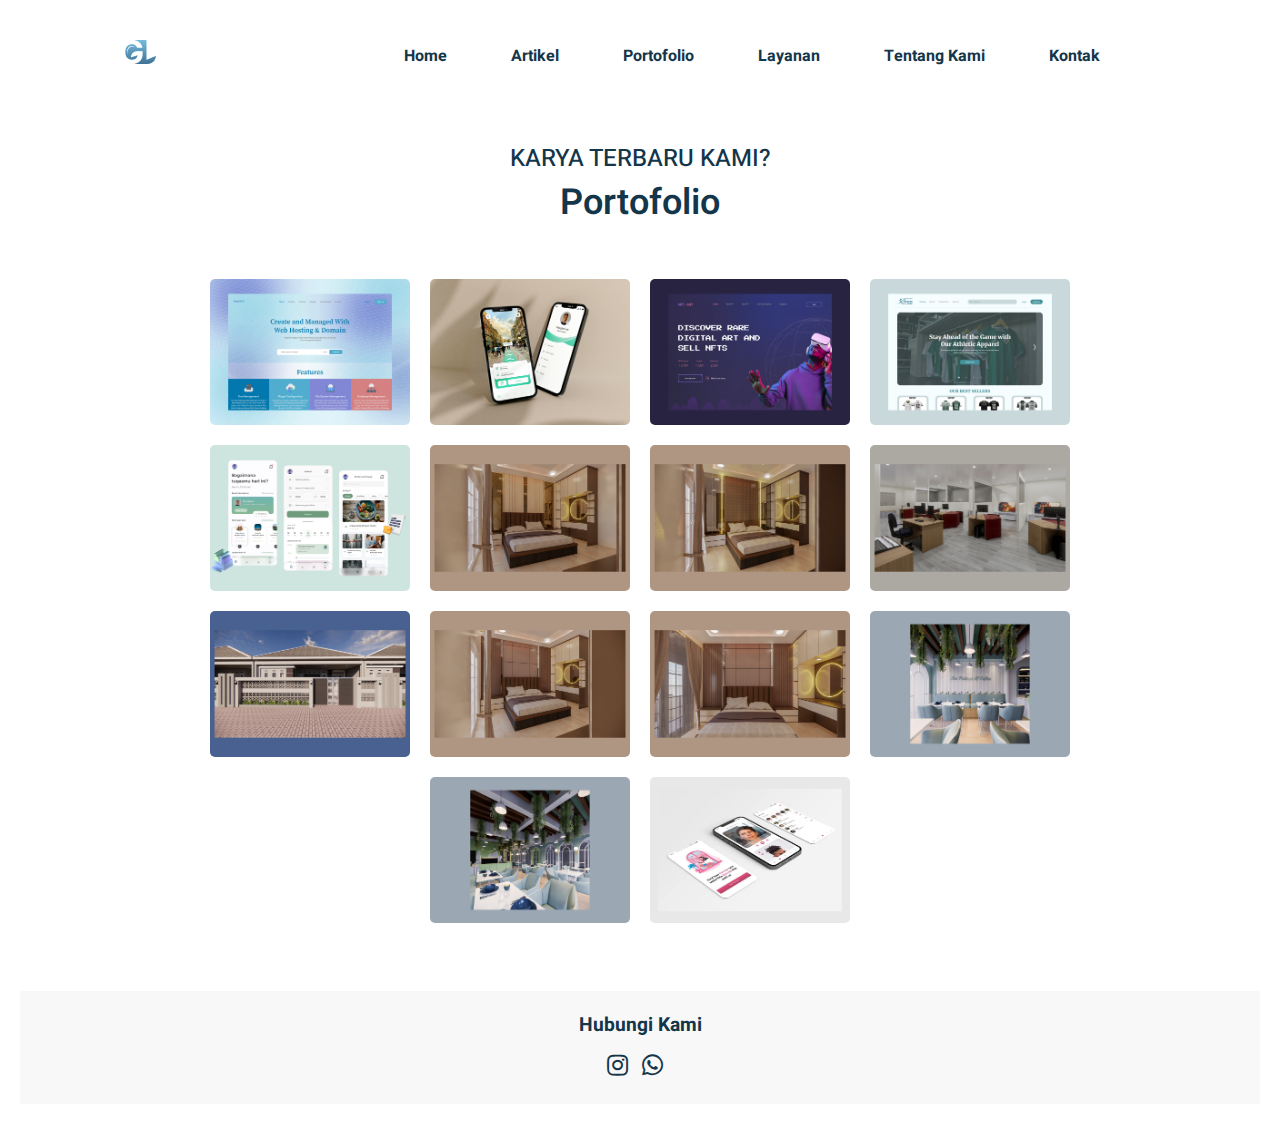
<file: portofolio.html>
<!DOCTYPE html>
<html lang="en">
<head>
    <meta charset="UTF-8">
    <meta name="viewport" content="width=device-width, initial-scale=1.0">
    <title>Graphica Lab</title>
    <link rel="stylesheet" type="text/css" href="view/css/portofolio.css">
    <link rel="stylesheet" href="https://cdnjs.cloudflare.com/ajax/libs/font-awesome/5.15.4/css/all.min.css">
    <link href="https://fonts.googleapis.com/css2?family=Heebo:wght@200;300;400;500;600;700;800;900&display=swap" rel="stylesheet">
</head>
<body>
    <header>
      <div class="navbar">
        <div class="logo">
          <img src="view/assets/logo.png" alt="logo">
      </div>
          <ul>
            <li><a href="index.html">Home</a></li>
            <li><a href="artikel.html">Artikel</a></li>
            <li><a href="portofolio.html">Portofolio</a></li>
            <li><a href="layanan.html">Layanan</a></li>
            <li><a href="about.html">Tentang Kami</a></li>
            <li><a href="#Contact">Kontak</a></li>
          </ul>   
      </div>
      <div class="menu-toggle">
          <i class="fas fa-bars"></i>
      </div>

      <section class="section">
        <p class="header1">KARYA TERBARU KAMI?</p>
        <p class="subtitle1">Portofolio</p>
        <div class="projects">
            <div class="project" onclick="showDetails(0)">
                <img src="view/assets/project1.png" alt="Project 1">
            </div>
            <div class="project" onclick="showDetails(1)">
                <img src="view/assets/project2.png" alt="Project 2">
            </div>
            <div class="project" onclick="showDetails(2)">
              <img src="view/assets/project3.png" alt="Project 3">
            </div>
            <div class="project" onclick="showDetails(3)">
              <img src="view/assets/project4.png" alt="Project 2">
            </div>
            <div class="project" onclick="showDetails(4)">
              <img src="view/assets/project5.png" alt="Project 1">
            </div>
            <!-- <div class="project" onclick="showDetails(5)">
                <img src="view/assets/project6.png" alt="Project 1">
            </div>
            <div class="project" onclick="showDetails(6)">
                <img src="view/assets/project7.png" alt="Project 1">
            </div> -->
            <div class="project" onclick="showDetails(7)">
                <img src="view/assets/project8.png" alt="Project 2">
            </div>
            <div class="project" onclick="showDetails(8)">
              <img src="view/assets/project9.png" alt="Project 3">
            </div>
            <div class="project" onclick="showDetails(9)">
              <img src="view/assets/project10.png" alt="Project 2">
            </div>
            <div class="project" onclick="showDetails(10)">
              <img src="view/assets/project11.png" alt="Project 1">
            </div>
            <div class="project" onclick="showDetails(11)">
                <img src="view/assets/project12.png" alt="Project 1">
            </div>
            <div class="project" onclick="showDetails(12)">
                <img src="view/assets/project13.png" alt="Project 1">
            </div>
            <div class="project" onclick="showDetails(13)">
                <img src="view/assets/project14.png" alt="Project 2">
            </div>
            <div class="project" onclick="showDetails(14)">
                <img src="view/assets/project15.png" alt="Project 2">
            </div>
            <div class="project" onclick="showDetails(15)">
                <img src="view/assets/project16.png" alt="Project 2">
            </div>
        </div>
    </section>
    <div class="modal" id="projectModal">
      <span class="close" onclick="closeModal()">&times;</span>
      <button class="prev" onclick="prevProject()">&#10094;</button>
      <button class="next" onclick="nextProject()">&#10095;</button>
      <img class="modal-content" id="modalImage">
      <div id="projectDetails" class="project-details">
        <h2 id="projectTitle"></h2>
        <p id="projectDescription"></p>
      </div>
    </div>    
    </article>
    <footer id="Contact">
      <div class="footer-container">
        <div class="footer-section">
          <h3 style="color: #14364B;">Hubungi Kami</h3>
          <ul class="social-links">
            <li><a href="#"><i class="fab fa-instagram"></i></a></li>
            <li><a href="#"><i class="fab fa-whatsapp"></i></a></li>
          </ul>
        </div>
      </div>
    </footer>  
    <script>
      document.querySelector('.menu-toggle').addEventListener('click', function() {
        document.querySelector('.navbar').classList.toggle('active');
      });
    </script>
    <script src="view/javascript/portofolio.js"></script>
</body>
</html>
</file>
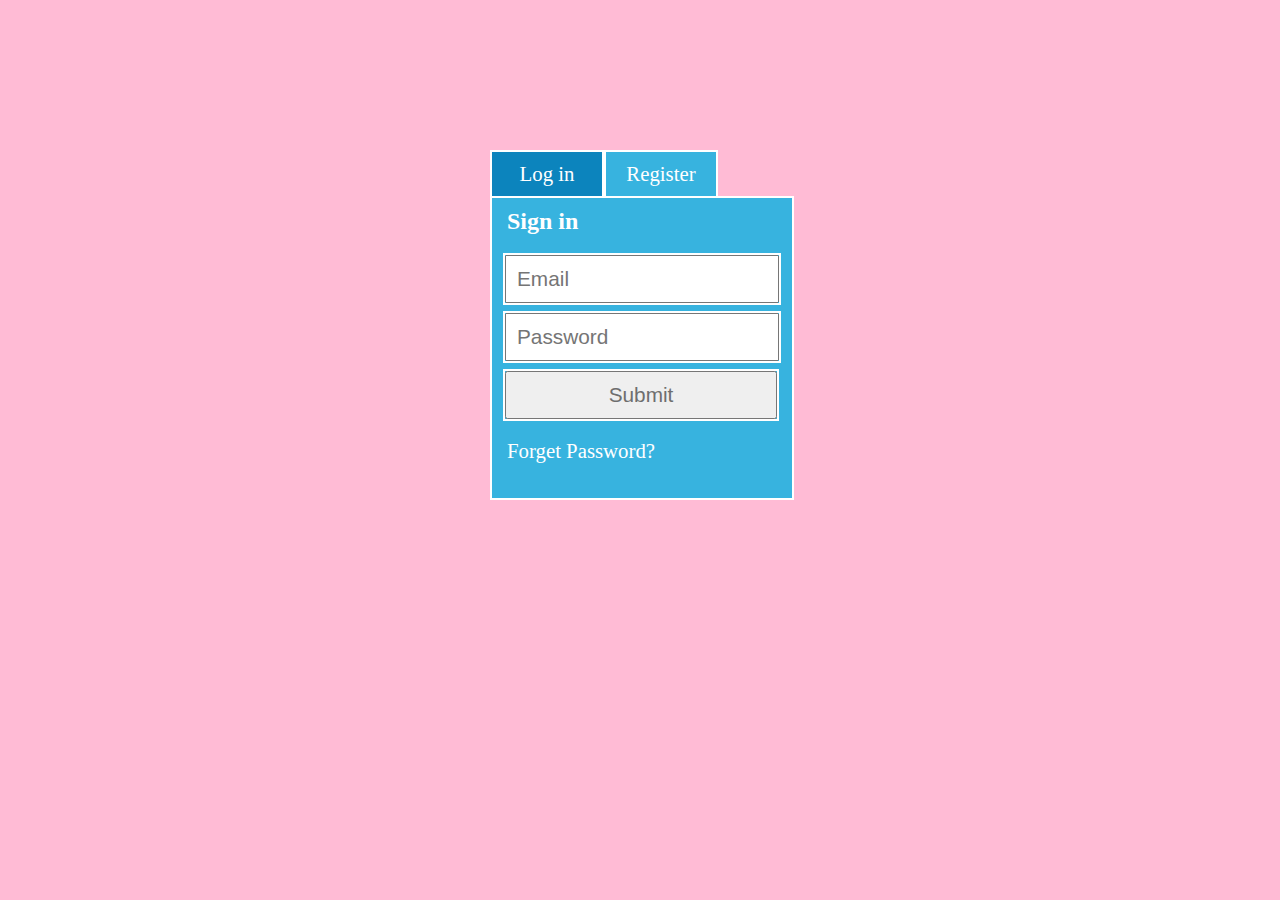
<file: Page Login Register/login.html>
<!DOCTYPE html>
<html lang="en">
<head>
    <meta charset="UTF-8">
    <meta name="viewport" content="width=device-width, initial-scale=1.0">
    <title>Document</title>
    <link rel="stylesheet" href="login.css">
</head>
<body>
    <div id="container">
        <div id="tabs">
            <p id="lt" class="tabs" onclick="loginTabFun()">Log in</p>
            <p id="rt" class="tabs" onclick="regTabFun()">Register</p>
    
            <div id="clear"></div>
        </div>
    
        <div id="cont">
            <div id="login" class="comm">
                <h3>Sign in</h3>
    
                <input id="se" type="email" placeholder="Email" required/>
                <input id="sp" type="password" placeholder="Password" required/>
                <input type="submit" onclick="login()" value="Submit"/>
    
                <p onclick="forTabFun()">Forget Password?</p>
            </div>
            <div id="register" class="comm">
                <h3>Register</h3>
    
                <input id="re" type="email" placeholder="Email" required/>
                <input id="rp" type="password" placeholder="Password" required/>
                <input id="rrp" type="password" placeholder="Re write Password" required/>
                <input type="submit" onclick="register()" value="Submit"/>
    
            </div >
            <div id="forgot" class="comm">
            <h3>Forgot Password</h3>
            <div>
                <input id="fe" type="email" placeholder="Email" required/>
                <input type="submit" onclick="forgot()" value="Submit"/>
            </div>
            </div>
        </div>
    </div>
    <script src="script.js"></script>
</body>
</html>
</file>
<file: view/css/home.css>
:root {
    --primary-color: #14364B;
    --secondary-color: #326789;
    --background-color: #F8F8F8;
    --text-color: #14364B;
    --white-color: #fff;
    --light-gray-color: #666;
    --dark-gray-color: #ddd;
}

* {
    margin: 0;
    padding: 0;
    box-sizing: border-box;
}

body {
    font-family: 'Heebo', sans-serif;
    background-color: var(--background-color);
}

header {
    background-color: var(--white-color);
    color: var(--text-color);
    padding: 20px 20px;
    justify-content: space-between;
    align-items: center;
}

.navbar {
    display: flex;
    justify-content: space-between;
    margin: 0 100px;
    padding: 20px 0;
    align-items: center;
}

.navbar ul {
    list-style-type: none;
}

.navbar ul li {
    display: inline-block;
    margin-right: 60px;
}

.navbar ul li a {
    text-decoration: none;
    color: var(--text-color);
    font-weight: 700;
}

.navbar ul li a:hover {
    color: var(--secondary-color);
}

.navbar ul li img {
    vertical-align: middle;
}

.second {
    margin-top: 90px;
    margin-bottom: 90px;
    margin-left: 100px;
    color: var(--text-color);
}

.foto {
    right: 0;
    position: absolute;
    top: 0;
    margin-top: 150px;
    width: 300px;
    margin-right: 100px;
}

.slogan {
    font-size: 64px;
    font-weight: 600;
}

.quotes {
    margin-top: 16px;
    font-size: 16px;
    font-weight: 400;
}

.start {
    background-color: var(--text-color);
    text-decoration: none;
    border: none;
    width: 122px;
    height: 48px;
    text-align: center;
    display: inline-block;
    font-size: 16px;
    cursor: pointer;
    border-radius: 10px;
    margin-top: 26px;
    font-weight: 400;
}

.start a {
    text-decoration: none;
    color: var(--white-color);
    font-size: 16px;
}

.start:hover {
    background-color: var(--secondary-color);
}

.section {
    text-align: center;
    margin: 0 auto;
    background-color: var(--white-color);
    padding: 10px;
}

.header1 {
    font-size: 24px;
    font-weight: 500;
    color: var(--text-color);
    margin-top: 40px;
}

.subtitle1 {
    font-size: 36px;
    font-weight: 600;
    margin-bottom: 40px;
    color: var(--text-color);
}

.column {
    text-align: center;
    padding: 20px;
    display: inline-block;
    width: 25%;
    margin-bottom: 20px;
    vertical-align: top;
    margin-left: auto;
    margin-right: auto;
    justify-content: center;
    float: none;
}

.icon {
    font-size: 48px;
    margin-bottom: 10px;
}

.subtitle {
    font-size: 18px;
    color: #666;
}

.clearfix::after {
    content: "";
    display: table;
    clear: both;
}

.bottom-column {
    margin-top: 50px;
}

.section2 {
    position: relative;
    display: flex;
    margin-left: 100px;
    align-items: center;
}

.sectionn {
    text-align: center;
    margin: 0 auto;
    padding: 10px;
}

.detail a {
    text-decoration: none;
    color: #000;
    font-size: 16px;
}

.container {
    max-width: 800px;
    margin: 0 auto;
    padding: 20px;
}

.title {
    text-align: center;
    color: var(--text-color);
    font-size: 24px;
}

.row {
    display: flex;
    justify-content: space-between;
    flex-wrap: wrap;
    margin-top: 20px;
}

.col {
    flex-basis: calc(33% - 20px);
    margin-bottom: 20px;
}

.card {
    border: 1px solid #ddd;
    border-radius: 5px;
    overflow: hidden;
    height: 450px;
    display: flex;
    flex-direction: column;
}

.card img {
    width: 100%;
    height: auto;
}

.card-body {
    padding: 20px;
    flex: 1;
    display: flex;
    flex-direction: column;
    justify-content: space-between;
}

.card-body h3 {
    margin-top: 0;
    text-align: center;
    color: var(--text-color);
}

.card-body p {
    margin-bottom: 10px;
    text-align: center;
    font-size: 14px;
}

.card-body button {
    align-self: flex-end;
    width: 100%;
    padding: 10px 0;
    background-color: var(--text-color);
    color: var(--white-color);
    border: none;
    border-radius: 5px;
    cursor: pointer;
}

.card-body button a {
    text-decoration: none;
    color: var(--white-color);
    font-size: 13px;
}

.card-body button:hover {
    background-color: #326789;
}

.detail {
    display: flex;
    justify-content: center;
    margin-top: 20px;
    margin-bottom: 40px;
}

.detail button {
    width: 200px;
    padding: 10px 0;
    background-color: var(--text-color);
    color: var(--white-color);
    border: none;
    border-radius: 5px;
    cursor: pointer;
}

.detail button a {
    text-decoration: none;
    color: var(--white-color);
    font-size: 13px;
}

.detail button:hover {
    background-color: #326789;
}

.modal {
    display: none;
    position: fixed;
    z-index: 1;
    left: 0;
    top: 0;
    width: 100%;
    height: 100%;
    overflow: auto;
    background-color: rgba(0, 0, 0, 0.9);
}

.modal-content {
    margin: auto;
    display: flex;
    align-items: center;
    justify-content: center;
    max-width: 80%;
    max-height: 80%;
    overflow: hidden;
}

.modal-content img {
    width: 100%;
    height: 100%;
}

.close {
    color: var(--white-color);
    position: absolute;
    top: 10px;
    right: 25px;
    font-size: 35px;
    font-weight: bold;
    cursor: pointer;
}

.project-details {
    color: var(--white-color);
    text-align: center;
    margin-top: 20px;
}

.actions {
    margin-top: 20px;
}

.prev, .next {
    position: absolute;
    top: 50%;
    transform: translateY(-50%);
    background-color: rgba(0, 0, 0, 0.5);
    color: #fff;
    font-size: 24px;
    border: none;
    cursor: pointer;
    padding: 10px;
    border-radius: 50%;
    transition: background-color 0.3s;
    overflow: hidden;
}

.prev:hover, .next:hover {
    background-color: rgba(0, 0, 0, 0.7);
}

.prev {
    left: 10px;
}

.next {
    right: 10px;
}

textarea {
    width: 100%;
    padding: 5px;
    margin-bottom: 10px;
}

.projects {
    display: flex;
    justify-content: center;
    flex-wrap: wrap;
}

.project {
    margin: 10px;
    cursor: pointer;
    border-radius: 5px;
    overflow: hidden;
    transition: transform 0.3s ease;
    width: 200px;
}

.project:hover {
    transform: scale(1.05);
}

.project img {
    width: 100%;
    display: block;
    transition: transform 0.3s ease;
}

.project:hover img {
    transform: scale(1.1);
}

footer {
    background-color: var(--background-color);
    padding: 20px 0;
}

.footer-container {
    max-width: 1200px;
    margin: 0 auto;
}

.footer-section {
    text-align: center;
}

.footer-section h3 {
    font-size: 1.2em;
    margin-bottom: 10px;
}

.social-links {
    list-style-type: none;
    padding: 0;
}

.social-links li {
    display: inline-block;
    margin-right: 10px;
}

.social-links li a {
    color: var(--primary-color);
    font-size: 24px;
}

.social-links li a:hover {
    color: var(--secondary-color);
}

.menu-toggle {
    position: absolute;
    right: 0;
    cursor: pointer;
    margin-right: 20px;
    display: none;
}


@media (max-width: 1200px) {
    .navbar {
        margin: 0 50px;
    }

    .second {
        margin-left: 50px;
    }

    .foto {
        margin-right: 50px;
        width: 250px;
    }

    .section2 {
        margin-left: 50px;
    }
}

@media (max-width: 992px) {
    .navbar ul li {
        margin-right: 30px;
    }

    .column {
        width: 45%;
    }

    .foto {
        /* position: relative;
        margin-right: 0;
        width: 200px;
        margin-top: 20px; */
        display: none;
    }
}

@media (max-width: 768px) {
    .navbar {
        flex-direction: column;
        align-items: flex-start;
        margin: 0 20px;
    }

    .navbar ul {
        margin-top: 30px;
        display: none; 
    }

    .menu-toggle {
        display: block; 
        cursor: pointer;
        margin-top: -50px;
    }

    .navbar.active ul {
        display: block; 
    }

    .navbar ul li {
        display: block;
        margin-right: 0;
        margin-bottom: 10px;
    }

    .title{
        font-size: 16px;
    }
    .second {
        margin-left: 20px;
        margin-top: -0.5px;
        margin-bottom: -5px;
    }
    .fotoo2{
        display: none;
    }
    .foto {
        /* position: relative;
        margin-right: 0;
        width: 200px;
        margin-top: 20px; */
        display: none;
    }

    .section2 {
        flex-direction: column;
        align-items: flex-start;
        margin-left: 20px;
    }

    .column {
        width: 100%;
    }

    .card {
        height: auto;
    }
}

@media (max-width: 576px) {
    .navbar {
        margin: 0 10px;
    }

    .second {
        margin-left: 10px;
    }

    .section2 {
        margin-left: 10px;
    }

    .foto {
        width: 150px;
    }

    .slogan {
        font-size: 36px;
    }

    .subtitle1 {
        font-size: 28px;
    }

    .header1 {
        font-size: 20px;
    }

    .start {
        width: 100px;
        height: 40px;
        font-size: 14px;
    }

    .card-body p {
        font-size: 12px;
    }

    .card-body button {
        font-size: 12px;
    }

    .detail button {
        width: 150px;
        font-size: 12px;
    }
}
</file>
<file: view/css/about.css>
:root {
    --primary-color: #14364B;
    --secondary-color: #326789;
    --background-color: #F8F8F8;
    --text-color: #14364B;
    --white-color: #fff;
    --light-gray-color: #666;
    --dark-gray-color: #ddd;
}

* {
    margin: 0;
    padding: 0;
    box-sizing: border-box;
}

body {
    font-family: 'Heebo', sans-serif;
    background-color: var(--white-color);
}

header {
    background-color: var(--white-color);
    color: var(--text-color);
    padding: 20px 20px;
    justify-content: space-between;
    align-items: center;
}

.navbar {
    display: flex;
    justify-content: space-between;
    margin: 0 100px;
    padding: 20px 0;
    align-items: center;
}

.navbar ul {
    list-style-type: none;
}

.navbar ul li {
    display: inline-block;
    margin-right: 60px;
}

.navbar ul li a {
    text-decoration: none;
    color: var(--text-color);
    font-weight: 700;
}

.navbar ul li a:hover {
    color: var(--secondary-color);
}

.navbar ul li img {
    vertical-align: middle;
}

.section {
    display: flex;
    justify-content: center;
    align-items: center;
    height: 82vh;
    text-align: center;
}

.container {
    display: flex;
    justify-content: center;
    align-items: center;
    max-width: 1200px;
}

.center-column {
    padding: 20px 20px;
    justify-content: space-between;
    align-items: center;
    font-size: 16px;
    font-weight: 500;
    color: var(--text-color);
    margin-left: 100px;
    margin-right: 100px;
}

footer {
    background-color: var(--background-color);
    padding: 20px 0;
}

.footer-container {
    max-width: 1200px;
    margin: 0 auto;
}

.footer-section {
    text-align: center;
}

.footer-section h3 {
    font-size: 1.2em;
    margin-bottom: 10px;
}
.social-links {
    list-style-type: none;
    padding: 0;
}

.social-links li {
    display: inline-block;
    margin-right: 10px;
}

.social-links li a {
    color: var(--primary-color);
    font-size: 24px;
}

.social-links li a:hover {
    color: var(--secondary-color);
}


.menu-toggle {
    position: absolute;
    right: 0;
    cursor: pointer;
    margin-right: 20px;
    display: none;
}


@media (max-width: 1200px) {
    .navbar {
        margin: 0 50px;
    }

    .second {
        margin-left: 50px;
    }

    .foto {
        margin-right: 50px;
        width: 250px;
    }

    .section2 {
        margin-left: 50px;
    }
}

@media (max-width: 992px) {
    .navbar ul li {
        margin-right: 30px;
    }

    .column {
        width: 45%;
    }

    .foto {
        display: none;
    }
}

@media (max-width: 768px) {
    .navbar {
        flex-direction: column;
        align-items: flex-start;
        margin: 0 20px;
    }

    .navbar ul {
        margin-top: 30px;
        display: none;
    }

    .menu-toggle {
        display: block;
        cursor: pointer;
        margin-top: -50px;
    }

    .navbar.active ul {
        display: block;
    }

    .navbar ul li {
        display: block;
        margin-right: 0;
        margin-bottom: 10px;
    }

    .title {
        font-size: 16px;
    }

    .second {
        margin-left: 20px;
        margin-top: -0.5px;
        margin-bottom: -5px;
    }

    .fotoo2 {
        display: none;
    }

    .foto {
        display: none;
    }

    .section2 {
        flex-direction: column;
        align-items: flex-start;
        margin-left: 20px;
    }

    .column {
        width: 100%;
    }

    .card {
        height: auto;
    }
}

@media (max-width: 576px) {
    .navbar {
        margin: 0 10px;
    }

    .second {
        margin-left: 10px;
    }

    .section2 {
        margin-left: 10px;
    }

    .foto {
        width: 150px;
    }

    .slogan {
        font-size: 36px;
    }

    .subtitle1 {
        font-size: 28px;
    }

    .header1 {
        font-size: 20px;
    }

    .start {
        width: 100px;
        height: 40px;
        font-size: 14px;
    }

    .card-body p {
        font-size: 12px;
    }

    .card-body button {
        font-size: 12px;
    }

    .detail button {
        width: 150px;
        font-size: 12px;
    }
}
</file>
<file: view/css/artikel.css>
:root {
    --primary-color: #14364B;
    --secondary-color: #326789;
    --background-color: #F8F8F8;
    --text-color: #14364B;
    --white-color: #fff;
    --light-gray-color: #666;
    --dark-gray-color: #ddd;
}

* {
    margin: 0;
    padding: 0;
    box-sizing: border-box;
}

body {
    font-family: 'Heebo', sans-serif;
    background-color: var(--white-color);
}

header {
    background-color: var(--white-color);
    color: var(--text-color);
    padding: 20px 20px;
    justify-content: space-between;
    align-items: center;
}

.navbar {
    display: flex;
    justify-content: space-between;
    margin: 0 100px;
    padding: 20px 0;
    align-items: center;
}

.navbar ul {
    list-style-type: none;
}

.navbar ul li {
    display: inline-block;
    margin-right: 60px;
}

.navbar ul li a {
    text-decoration: none;
    color: var(--text-color);
    font-weight: 700;
}

.navbar ul li a:hover {
    color: var(--secondary-color);
}

.navbar ul li img {
    vertical-align: middle;
}

.section {
    text-align: center;
    margin: 0 auto;
    background-color: var(--white-color);
    padding: 10px;
}

.orangbaik {
    display: flex;
    flex-wrap: wrap;
    justify-content: center;
    gap: 20px;
    padding: 20px;
}

.header1 {
    font-size: 36px;
    font-weight: 600;
    margin-bottom: 40px;
    color: var(--text-color);
}

.kotak {
    width: 300px;
    background-color: var(--white-color);
    border-radius: 10px;
    padding: 30px;
    box-shadow: 0 0 10px rgba(0, 0, 0, 0.1);
    margin: 20px;
    position: relative;
}

.kotak p {
    margin-bottom: 10px;
}

.kotak button {
    width: 100%;
    height: 40px;
    border: none;
    border-radius: 5px;
    background-color: var(--secondary-color);
    color: var(--white-color);
    font-weight: bold;
    cursor: pointer;
}

.kotak button:hover {
    background-color: #2c4d6a;
}

.artikelnya {
    text-align: center;
    margin-top: 20px;
    font-size: larger;
    font-weight: bold;
    color: var(--primary-color);
}

.hidden {
    overflow: hidden;
}

.read-more {
    color: blue;
    text-decoration: underline;
    cursor: pointer;
}

.more-content {
    transition: opacity 0.3s ease-in-out;
}

.more-content.active {
    opacity: 1;
}

.more-content {
    margin-top: 10px;
    padding: 10px;
    background-color: #f9f9f9;
    border: 1px solid #ccc;
    border-radius: 5px;
    position: relative;
    overflow: hidden;
}

.close-button {
    position: absolute;
    top: 5px;
    right: 5px;
    cursor: pointer;
    color: #999;
}

footer {
    padding: 20px 0;
    position: fixed;
    bottom: 0;
    left: 0;
    width: 100%;
}

.footer-container {
    max-width: 1200px;
    margin: 0 auto;
}

.footer-section {
    text-align: center;
}

.footer-section h3 {
    font-size: 1.2em;
    margin-bottom: 10px;
}

.social-links {
    list-style-type: none;
    padding: 0;
}

.social-links li {
    display: inline-block;
    margin-right: 10px;
}

.social-links li a {
    color: var(--primary-color);
    font-size: 24px;
}

.social-links li a:hover {
    color: var(--secondary-color);
}

.menu-toggle {
    position: absolute;
    right: 0;
    cursor: pointer;
    margin-right: 20px;
    display: none;
}


@media (max-width: 1200px) {
    .navbar {
        margin: 0 50px;
    }

    .second {
        margin-left: 50px;
    }

    .foto {
        margin-right: 50px;
        width: 250px;
    }

    .section2 {
        margin-left: 50px;
    }
}

@media (max-width: 992px) {
    .navbar ul li {
        margin-right: 30px;
    }

    .column {
        width: 45%;
    }

    .foto {
        display: none;
    }
}

@media (max-width: 768px) {
    .navbar {
        flex-direction: column;
        align-items: flex-start;
        margin: 0 20px;
    }

    .navbar ul {
        margin-top: 30px;
        display: none;
    }

    .menu-toggle {
        display: block;
        cursor: pointer;
        margin-top: -50px;
    }

    .navbar ul.active {
        display: block;
    }

    .navbar ul li {
        display: block;
        margin-right: 0;
        margin-bottom: 10px;
    }

    .title {
        font-size: 16px;
    }

    .second {
        margin-left: 20px;
        margin-top: -0.5px;
        margin-bottom: -5px;
    }

    .fotoo2 {
        display: none;
    }

    .foto {
        display: none;
    }

    .section2 {
        flex-direction: column;
        align-items: flex-start;
        margin-left: 20px;
    }

    .column {
        width: 100%;
    }

    .card {
        height: auto;
    }
}

@media (max-width: 576px) {
    .navbar {
        margin: 0 10px;
    }

    .second {
        margin-left: 10px;
    }
    .menu-toggle {
        display: block;
        cursor: pointer;
        margin-top: -50px;
    }

    .section2 {
        margin-left: 10px;
    }

    .foto {
        width: 150px;
    }

    .slogan {
        font-size: 36px;
    }

    .subtitle1 {
        font-size: 28px;
    }

    .header1 {
        font-size: 20px;
    }

    .start {
        width: 100px;
        height: 40px;
        font-size: 14px;
    }

    .card-body p {
        font-size: 12px;
    }

    .card-body button {
        font-size: 12px;
    }

    .detail button {
        width: 150px;
        font-size: 12px;
    }
}
</file>
<file: view/css/pricing.css>
:root {
    --primary-color: #14364B;
    --secondary-color: #326789;
    --background-color: #F8F8F8;
    --text-color: #14364B;
    --white-color: #fff;
    --light-gray-color: #666;
    --dark-gray-color: #ddd;
}

* {
    margin: 0;
    padding: 0;
    box-sizing: border-box;
}

body {
    font-family: 'Heebo', sans-serif;
    background-color: var(--background-color);
}

header {
    background-color: var(--white-color);
    color: var(--text-color);
    padding: 20px 20px;
    justify-content: space-between;
    align-items: center;
}

.navbar {
    display: flex;
    justify-content: space-between;
    margin: 0 100px;
    padding: 20px 0;
    align-items: center;
}

.navbar ul {
    list-style-type: none;
}

.navbar ul li {
    display: inline-block;
    margin-right: 60px;
}

.navbar ul li a {
    text-decoration: none;
    color: var(--text-color);
    font-weight: 700;
}

.navbar ul li a:hover {
    color: var(--secondary-color);
}

.navbar ul li img {
    vertical-align: middle;
}

.section2 {
    position: relative; 
    display: flex; 
    margin-left: 100px;
    align-items: center;
    /* background-color: var(--white-color) ; */
    flex-wrap: wrap;
}

.container {
    max-width: 800px;
    margin: 0 auto;
    padding: 20px;
  }
  
.title {
    text-align: center;
    color: var(--text-color);
    font-size: 24px;
}
  
.row {
    display: flex;
    justify-content: space-between;
    flex-wrap: wrap; 
    margin-top: 20px;
}
  
.col {
    flex-basis: calc(33% - 15px);
    margin-bottom: 20px; 
}

.card {
    border: 1px solid var(--dark-gray-color);
    border-radius: 5px;
    height: auto;
    display: flex;
    flex-direction: column;
    padding: 30px;
}

.card-body {
    padding: 20px;
    flex: 1;
    display: flex;
    flex-direction: column;
    justify-content: space-between;
}

.card h3, .card h2, .card h1 {
    margin-top: 0;
    color: var(--primary-color);
}

.card-body button {
    align-self: flex-end;
    width: 100%;
    padding: 10px 0;
    background-color: var(--primary-color);
    color: var(--white-color);
    border: none;
    border-radius: 5px;
    cursor: pointer;
    margin-top: 20px;
}

.card-body button a {
    text-decoration: none;
    color: var(--white-color);
    font-size: 13px;
}

.card-body button:hover {
    background-color: var(--secondary-color);
}

.card ul {
    padding: 0;
}

.card ul li {
    margin-bottom: 5px;
}

footer {
    background-color: var(--background-color);
    padding: 20px 0;
}

.footer-container {
    max-width: 1200px;
    margin: 0 auto;
}

.footer-section {
    text-align: center;
}

.footer-section h3 {
    font-size: 1.2em;
    margin-bottom: 10px;
}
  
.social-links {
    list-style-type: none;
    padding: 0;
}
  
.social-links li {
    display: inline-block;
    margin-right: 10px;
}
  
.social-links li a {
    color: var(--primary-color);
    font-size: 24px;
}
  
.social-links li a:hover {
    color:var(--secondary-color);
}

.menu-toggle {
    position: absolute;
    right: 0;
    cursor: pointer;
    margin-right: 20px;
    display: none;
}

@media (max-width: 1200px) {
    .navbar {
        margin: 0 50px;
    }

    .section2 {
        margin: 0 50px;
    }
}

@media (max-width: 992px) {
    .navbar ul li {
        margin-right: 30px;
    }

    .col {
        flex-basis: calc(50% - 15px);
    }
}

@media (max-width: 768px) {
    .navbar {
        flex-direction: column;
        align-items: flex-start;
        margin: 0 20px;
    }

    .navbar ul {
        display: none;
        flex-direction: column;
        width: 100%;
    }

    .menu-toggle {
        display: block;
        cursor: pointer;
        margin-top: -50px;
    }

    .navbar.active ul {
        display: flex;
    }

    .navbar ul li {
        display: block;
        margin-right: 0;
        margin-bottom: 10px;
    }

    .section2 {
        margin: 0 20px;
    }

    .col {
        flex-basis: 100%;
    }
}

@media (max-width: 576px) {
    .navbar {
        margin: 0 10px;
    }

    .section2 {
        margin: 0 10px;
    }
    
    .menu-toggle {
        display: block;
        cursor: pointer;
        margin-top: -50px;
    }
}
</file>
<file: view/css/form.css>
:root {
    --primary-color: #14364B;
    --secondary-color: #326789;
    --background-color: #F8F8F8;
    --text-color: #14364B;
    --white-color: #fff;
    --light-gray-color: #666;
    --dark-gray-color: #ddd;
}

* {
    margin: 0;
    padding: 0;
    box-sizing: border-box;
}

body {
    font-family: 'Heebo', sans-serif;
    background-color: var(--white-color);
}

header {
    background-color: var(--white-color);
    color: var(--text-color);
    padding: 20px;
    display: flex;
    justify-content: space-between;
    align-items: center;
    position: fixed;
    width: 100%;
    top: 0;
    z-index: 1000;
}

.navbar {
    display: flex;
    justify-content: space-between;
    margin: 0 100px;
    padding: 20px 0;
    align-items: center;
    width: 100%;
}

.navbar ul {
    list-style-type: none;
    display: flex;
    margin-left: auto;
}

.navbar ul li {
    margin-right: 60px;
}

.navbar ul li a {
    text-decoration: none;
    color: var(--text-color);
    font-weight: 700;
}

.navbar ul li a:hover {
    color: var(--secondary-color);
}

.navbar ul li img {
    vertical-align: middle;
}

.menu-toggle {
    display: none;
    color: var(--text-color);
    font-size: 24px;
    cursor: pointer;
}

.container {
    max-width: 600px;
    margin: 120px auto;
    background-color: var(--background-color);
    padding: 20px;
    border-radius: 10px;
    box-shadow: 0 0 10px rgba(0,0,0,0.1);
}

h1 {
    text-align: center;
    margin-bottom: 20px;
    color: var(--text-color);
}

form {
    display: flex;
    flex-direction: column;
}

form label {
    margin-bottom: 5px;
    color: var(--text-color);
}

form input, form select, form textarea {
    margin-bottom: 15px;
    padding: 10px;
    border: 1px solid var(--dark-gray-color);
    border-radius: 5px;
}

button{
    background-color: var(--primary-color);
    color: var(--white-color);
    border: none;
    cursor: pointer;
    transition: background-color 0.3s;
    width: auto;
    height: 38px;
    border-radius: 10px;
}

form input[type="submit"]:hover {
    background-color: var(--secondary-color);
}

/* Responsive Styles */
@media (max-width: 768px) {
    .navbar {
        flex-direction: column;
        align-items: flex-start;
        margin: 0 20px;
    }

    .navbar ul {
        flex-direction: column;
        width: 100%;
        background-color: var(--white-color);
        display: none;
        position: absolute;
        top: 60px;
        left: 0;
    }

    .navbar ul.active {
        display: flex;
    }

    .navbar ul li {
        margin: 10px 0;
        text-align: center;
        width: 100%;
    }

    .menu-toggle {
        display: block;
    }

    .container {
        width: 90%;
        margin: 140px auto;
    }
}

@media (max-width: 480px) {
    .navbar {
        padding: 20px;
    }

    .navbar ul {
        top: 70px;
    }

    .container {
        width: 95%;
        margin: 150px auto;
    }
}
</file>
<file: view/css/layanan.css>
:root {
    --primary-color: #14364B;
    --secondary-color: #326789;
    --background-color: #F8F8F8;
    --text-color: #14364B;
    --white-color: #fff;
    --light-gray-color: #666;
    --dark-gray-color: #ddd;
}

* {
    margin: 0;
    padding: 0;
    box-sizing: border-box;
}

body {
    font-family: 'Heebo', sans-serif;
    background-color: var(--background-color);
}

header {
    background-color: var(--white-color);
    color: var(--text-color);
    padding: 20px 20px;
    justify-content: space-between;
    align-items: center;
}

.navbar {
    display: flex;
    justify-content: space-between;
    margin: 0 100px;
    padding: 20px 0;
    align-items: center;
}

.navbar ul {
    list-style-type: none;
}

.navbar ul li {
    display: inline-block;
    margin-right: 60px;
}

.navbar ul li a {
    text-decoration: none;
    color: var(--text-color);
    font-weight: 700;
}

.navbar ul li a:hover {
    color: var(--secondary-color);
}

.navbar ul li img {
    vertical-align: middle;
}

.menu-toggle {
    position: absolute;
    right: 0;
    cursor: pointer;
    margin-right: 20px;
    display: none;
}

.section2 {
    position: relative;
    display: flex;
    align-items: center;
    background-color: var(--white-color);
    flex-wrap: wrap;
}

.container {
    max-width: 800px;
    margin: 0 auto;
    padding: 20px;
}

.judul1 {
    font-size: 16px;
    font-weight: 600;
    text-align: center;
    color: var(--text-color);
}

.judul2 {
    margin-top: 16px;
    font-size: 32px;
    font-weight: 400;
    text-align: center;
    color: var(--text-color);
}

.row {
    display: flex;
    justify-content: space-between;
    flex-wrap: wrap;
    margin-top: 20px;
    margin-bottom: 110px;
}

.col {
    flex-basis: calc(33% - 15px);
    margin-bottom: 20px;
}

.card {
    border-radius: 5px;
    background-color: var(--background-color);
    height: 545px;
    display: flex;
    flex-direction: column;
    padding: 10px;
}

.card img {
    width: 100%;
    height: auto;
}

.card-body {
    padding: 20px;
    flex: 1;
    display: flex;
    flex-direction: column;
    justify-content: space-between;
}

.card-body h3 {
    margin-top: 0;
    text-align: center;
    color: var(--secondary-color);
}

.card-body p {
    margin-bottom: 10px;
    text-align: center;
    font-size: 14px;
}

.card-body button {
    align-self: flex-end;
    width: 100%;
    padding: 10px 0;
    background-color: var(--primary-color);
    color: var(--white-color);
    border: none;
    border-radius: 5px;
    cursor: pointer;
}

.card-body button a {
    text-decoration: none;
    color: var(--white-color);
    font-size: 13px;
}

.card-body button:hover {
    background-color: var(--secondary-color);
}

footer {
    background-color: var(--background-color);
    padding: 20px 0;
    position: absolute;
    bottom: 0;
    left: 0;
    width: 100%;
}

.footer-container {
    max-width: 1200px;
    margin: 0 auto;
}

.footer-section {
    text-align: center;
}

.footer-section h3 {
    font-size: 1.2em;
    margin-bottom: 10px;
}

.social-links {
    list-style-type: none;
    padding: 0;
}

.social-links li {
    display: inline-block;
    margin-right: 10px;
}

.social-links li a {
    color: var(--primary-color);
    font-size: 24px;
}

.social-links li a:hover {
    color: var(--secondary-color);
}

@media (max-width: 1200px) {
    .navbar {
        margin: 0 50px;
    }

    .second {
        margin-left: 50px;
    }

    .foto {
        margin-right: 50px;
        width: 250px;
    }

    .section2 {
        margin-left: 50px;
    }
}

@media (max-width: 992px) {
    .navbar ul li {
        margin-right: 30px;
    }

    .column {
        width: 45%;
    }

    .foto {
        display: none;
    }
}

@media (max-width: 768px) {
    .navbar {
        flex-direction: column;
        align-items: flex-start;
        margin: 0 20px;
    }

    .navbar ul {
        margin-top: 30px;
        display: none;
    }

    .menu-toggle {
        display: block;
        cursor: pointer;
        margin-top: -50px;
    }

    .navbar.active ul {
        display: block;
    }

    .navbar ul li {
        display: block;
        margin-right: 0;
        margin-bottom: 10px;
    }

    .title {
        font-size: 16px;
    }

    .second {
        margin-left: 20px;
        margin-top: -0.5px;
        margin-bottom: -5px;
    }

    .fotoo2 {
        display: none;
    }

    .foto {
        display: none;
    }

    .section2 {
        flex-direction: column;
        align-items: flex-start;
        margin-left: 20px;
    }

    .column {
        width: 100%;
    }

    .card {
        height: auto;
    }
}

@media (max-width: 576px) {
    .navbar {
        margin: 0 10px;
    }

    .second {
        margin-left: 10px;
    }

    .section2 {
        margin-left: 10px;
    }

    .foto {
        width: 150px;
    }

    .slogan {
        font-size: 36px;
    }

    .subtitle1 {
        font-size: 28px;
    }

    .header1 {
        font-size: 20px;
    }

    .start {
        width: 100px;
        height: 40px;
        font-size: 14px;
    }

    .card-body p {
        font-size: 12px;
    }

    .card-body button {
        font-size: 12px;
    }

    .detail button {
        width: 150px;
        font-size: 12px;
    }
}
</file>
<file: view/css/portofolio.css>
:root {
    --primary-color: #14364B;
    --secondary-color: #326789;
    --background-color: #F8F8F8;
    --text-color: #14364B;
    --white-color: #fff;
    --light-gray-color: #666;
    --dark-gray-color: #ddd;
}

* {
    margin: 0;
    padding: 0;
    box-sizing: border-box;
}

body {
    font-family: 'Heebo', sans-serif;
    background-color: var(--background-color);
}

header {
    background-color: var(--white-color);
    color: var(--text-color);
    padding: 20px 20px;
    justify-content: space-between;
    align-items: center;
}

.navbar {
    display: flex;
    justify-content: space-between;
    margin: 0 100px;
    padding: 20px 0;
    align-items: center;
}

.navbar ul {
    list-style-type: none;
}

.navbar ul li {
    display: inline-block;
    margin-right: 60px;
}

.navbar ul li a {
    text-decoration: none;
    color: var(--text-color);
    font-weight: 700;
}

.navbar ul li a:hover {
    color: var(--secondary-color);
}

.navbar ul li img {
    vertical-align: middle;
}
.section{
    text-align: center; 
    background-color: var(--white-color) ;
    padding: 10px;
    margin: 0 100px;
    min-height: 100vh;

}

.header1{
    font-size: 24px;
    font-weight: 500;
    color: var(--text-color);
    margin-top: 40px;
}

.subtitle1{
    font-size: 36px;
    font-weight: 600;
    margin-bottom: 40px;
    color: var(--text-color);
}

.modal {
    display: none;
    position: fixed;
    z-index: 1;
    left: 0;
    top: 0;
    width: 100%;
    height: 100%;
    overflow: auto;
    background-color: rgba(0, 0, 0, 0.9);
}

.modal-content {
    margin: auto;
    display: flex;
    align-items: center;
    justify-content: center;
    max-width: 80%;
    max-height: 80%;
    overflow: hidden;
}

.modal-content img {
    width: 100%; 
    height: 100%; 
    /* object-fit: cover;  */
    
}

.close {
    color: var(--white-color);
    position: absolute;
    top: 10px;
    right: 25px;
    font-size: 35px;
    font-weight: bold;
    cursor: pointer;
}

.project-details {
    color: var(--white-color);
    text-align: center;
    margin-top: 20px;
    
}

.actions {
    margin-top: 20px;
}

.prev, .next {
    position: absolute;
    top: 50%;
    transform: translateY(-50%);
    background-color: rgba(0, 0, 0, 0.5);
    color: #fff;
    font-size: 24px;
    border: none;
    cursor: pointer;
    padding: 10px;
    border-radius: 50%;
    transition: background-color 0.3s;
    overflow: hidden;
}

.prev:hover, .next:hover {
    background-color: rgba(0, 0, 0, 0.7);
}

.prev {
    left: 10px;
}

.next {
    right: 10px;
}

textarea {
    width: 100%;
    padding: 5px;
    margin-bottom: 10px;
}

.projects {
    display: flex;
    justify-content: center;
    flex-wrap: wrap;
}

.project {
    margin: 10px;
    cursor: pointer;
    border-radius: 5px;
    overflow: hidden;
    transition: transform 0.3s ease;
    width: 200px;
}

.project:hover {
    transform: scale(1.05);
}

.project img {
    width: 100%;
    display: block;
    transition: transform 0.3s ease;
}

.project:hover img {
    transform: scale(1.1);
}

footer {
    background-color: var(--background-color);
    padding: 20px 0;
}

.footer-container {
    max-width: 1200px;
    margin: 0 auto;
}

.footer-section {
    text-align: center;
}

.footer-section h3 {
    font-size: 1.2em;
    margin-bottom: 10px;
}
  
.social-links {
    list-style-type: none;
    padding: 0;
}
  
.social-links li {
    display: inline-block;
    margin-right: 10px;
}
  
.social-links li a {
    color: var(--primary-color);
    font-size: 24px;
}
  
.social-links li a:hover {
    color:var(--secondary-color);
}

.menu-toggle {
    position: absolute;
    right: 0;
    cursor: pointer;
    margin-right: 20px;
    display: none;
}

@media (max-width: 1200px) {
    .navbar {
        margin: 0 50px;
    }

    .second {
        margin-left: 50px;
    }

    .foto {
        margin-right: 50px;
        width: 250px;
    }

    .section {
        margin: 0 50px;
    }
}

@media (max-width: 992px) {
    .navbar ul li {
        margin-right: 30px;
    }

    .column {
        width: 45%;
    }

    .foto {
        display: none;
    }
}

@media (max-width: 768px) {
    .navbar {
        flex-direction: column;
        align-items: flex-start;
        margin: 0 20px;
    }

    .navbar ul {
        margin-top: 30px;
        display: none;
        flex-direction: column;
        width: 100%;
    }

    .menu-toggle {
        display: block;
        cursor: pointer;
        margin-right: 20px;
    }

    .navbar.active ul {
        display: flex;
    }

    .navbar ul li {
        display: block;
        margin-right: 0;
        margin-bottom: 10px;
    }

    .section {
        margin: 0 20px;
    }

    .header1 {
        font-size: 20px;
    }

    .subtitle1 {
        font-size: 28px;
    }
}

@media (max-width: 576px) {
    .navbar {
        margin: 0 10px;
    }

    .menu-toggle {
        display: block;
        cursor: pointer;
        margin-top: -50px;
    }
    
    .section {
        margin: 0 10px;
    }

    .header1 {
        font-size: 18px;
    }

    .subtitle1 {
        font-size: 24px;
    }
}
</file>
<file: Page Login Register/login.css>
* {
    padding: 0;
    margin: 0;
    
}
body {
    background: rgba(255, 84, 151, 0.40);
}
#container {
    width: 300px;
    margin: 0 auto;
    margin-top: 150px;
}
.tabs {
    display: table-cell;
    width: 30%;
    background-color: rgba(11, 177, 224, 0.82);
    padding: 10px;
    float: left;
    text-align: center;
    vertical-align: middle;
    border: 2px solid #ffffff;
    border-bottom: 0px;
    position: relative;
    font-size: 1.3em;
    color: #ffffff;
}
.tabs:hover, p{
    cursor: pointer;
}

#lt {
    background-color: rgb(12, 132, 189);
}
#cont {
    width: 100%;
    height: 300px;
    background-color: rgba(11, 177, 224, 0.82);
    border: 2px solid #ffffff;
}

input{
    display: block;
    width: 250px;
    margin: 10px 13px;
    padding: 10px;
    font-size: 1.3em;
    color: rgba(11, 177, 224, 0.82);
    outline: 2px solid #ffffff;
}

input[type="submit"] {
    width: 272px;
    color: #6e6e6e;
}

#clear {
    clear: both;
}

.comm {
    position: absolute;
    visibility: hidden;
}
#login {
    visibility: visible;
}

h3 {
    display: table-cell;
    vertical-align: middle;
    padding: 10px 15px;
    font-size: 1.5em;
    color: #ffffff;
}

#forgot h3 {
    display: block;
    margin-top: 30px;
    text-align: center;
}

#forgot div {
    margin-top: 30px;
}
p {
    padding: 10px 15px;
    font-size: 1.3em;
    color: #ffffff;
}
/*#footer {
    width: 300px;
    margin: 10px auto;
    text-align: center;
    color: rgba(9, 118, 155, 0.91);

}*/
</file>
